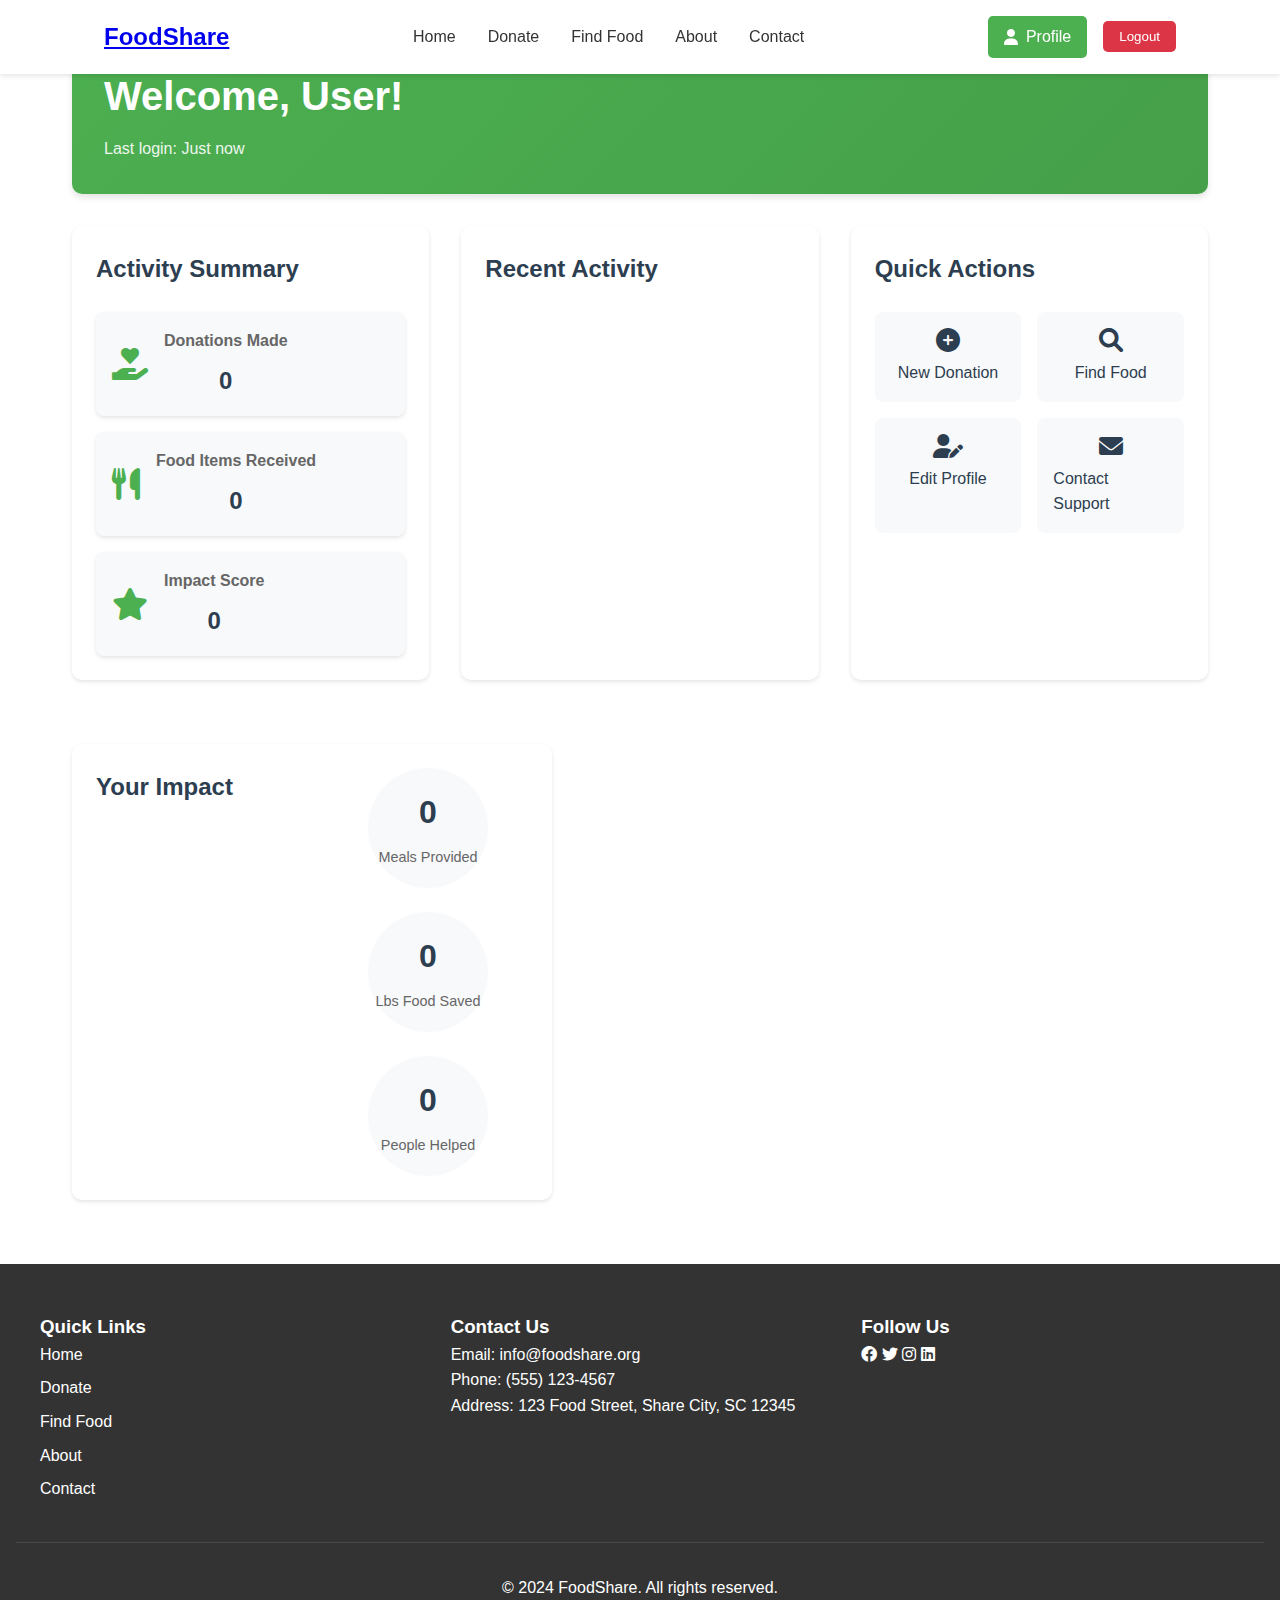
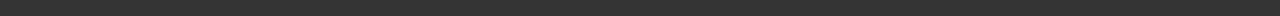
<file: dashboard.html>
<!DOCTYPE html>
<html lang="en">
<head>
    <meta charset="UTF-8">
    <meta name="viewport" content="width=device-width, initial-scale=1.0">
    <title>Dashboard - FoodShare</title>
    <link rel="stylesheet" href="styles.css">
    <link rel="stylesheet" href="https://cdnjs.cloudflare.com/ajax/libs/font-awesome/6.0.0/css/all.min.css">
</head>
<body>
    <header>
        <nav>
            <div class="logo">
                <a href="index.html">FoodShare</a>
            </div>
            <ul class="nav-links">
                <li><a href="index.html">Home</a></li>
                <li><a href="donate.html">Donate</a></li>
                <li><a href="find-food.html">Find Food</a></li>
                <li><a href="about.html">About</a></li>
                <li><a href="contact.html">Contact</a></li>
            </ul>
            <div class="auth-buttons">
                <a href="profile.html" class="profile-btn"><i class="fas fa-user"></i> Profile</a>
                <button class="logout-btn" id="logoutBtn">Logout</button>
            </div>
        </nav>
    </header>

    <main class="dashboard-container">
        <div class="dashboard-header">
            <h1>Welcome, <span id="userName">User</span>!</h1>
            <p class="last-login">Last login: <span id="lastLogin">Just now</span></p>
        </div>

        <div class="dashboard-grid">
            <!-- Activity Summary -->
            <section class="dashboard-card activity-summary">
                <h2>Activity Summary</h2>
                <div class="activity-stats">
                    <div class="stat-item">
                        <i class="fas fa-hand-holding-heart"></i>
                        <div class="stat-info">
                            <h3>Donations Made</h3>
                            <p id="donationCount">0</p>
                        </div>
                    </div>
                    <div class="stat-item">
                        <i class="fas fa-utensils"></i>
                        <div class="stat-info">
                            <h3>Food Items Received</h3>
                            <p id="receivedCount">0</p>
                        </div>
                    </div>
                    <div class="stat-item">
                        <i class="fas fa-star"></i>
                        <div class="stat-info">
                            <h3>Impact Score</h3>
                            <p id="impactScore">0</p>
                        </div>
                    </div>
                </div>
            </section>

            <!-- Recent Activity -->
            <section class="dashboard-card recent-activity">
                <h2>Recent Activity</h2>
                <div class="activity-list" id="activityList">
                    <!-- Activity items will be dynamically added here -->
                </div>
            </section>

            <!-- Quick Actions -->
            <section class="dashboard-card quick-actions">
                <h2>Quick Actions</h2>
                <div class="action-buttons">
                    <a href="donate.html" class="action-btn">
                        <i class="fas fa-plus-circle"></i>
                        New Donation
                    </a>
                    <a href="find-food.html" class="action-btn">
                        <i class="fas fa-search"></i>
                        Find Food
                    </a>
                    <a href="profile.html" class="action-btn">
                        <i class="fas fa-user-edit"></i>
                        Edit Profile
                    </a>
                    <a href="contact.html" class="action-btn">
                        <i class="fas fa-envelope"></i>
                        Contact Support
                    </a>
                </div>
            </section>

            <!-- Impact Stats -->
            <section class="dashboard-card impact-stats">
                <h2>Your Impact</h2>
                <div class="impact-metrics">
                    <div class="metric">
                        <div class="metric-circle">
                            <span id="mealsProvided">0</span>
                            <p>Meals Provided</p>
                        </div>
                    </div>
                    <div class="metric">
                        <div class="metric-circle">
                            <span id="foodSaved">0</span>
                            <p>Lbs Food Saved</p>
                        </div>
                    </div>
                    <div class="metric">
                        <div class="metric-circle">
                            <span id="peopleHelped">0</span>
                            <p>People Helped</p>
                        </div>
                    </div>
                </div>
            </section>
        </div>
    </main>

    <footer>
        <div class="footer-content">
            <div class="footer-section">
                <h3>Quick Links</h3>
                <ul>
                    <li><a href="index.html">Home</a></li>
                    <li><a href="donate.html">Donate</a></li>
                    <li><a href="find-food.html">Find Food</a></li>
                    <li><a href="about.html">About</a></li>
                    <li><a href="contact.html">Contact</a></li>
                </ul>
            </div>
            <div class="footer-section">
                <h3>Contact Us</h3>
                <p>Email: info@foodshare.org</p>
                <p>Phone: (555) 123-4567</p>
                <p>Address: 123 Food Street, Share City, SC 12345</p>
            </div>
            <div class="footer-section">
                <h3>Follow Us</h3>
                <div class="social-links">
                    <a href="#"><i class="fab fa-facebook"></i></a>
                    <a href="#"><i class="fab fa-twitter"></i></a>
                    <a href="#"><i class="fab fa-instagram"></i></a>
                    <a href="#"><i class="fab fa-linkedin"></i></a>
                </div>
            </div>
        </div>
        <div class="footer-bottom">
            <p>&copy; 2024 FoodShare. All rights reserved.</p>
        </div>
    </footer>

    <script src="script.js"></script>
</body>
</html>
</file>
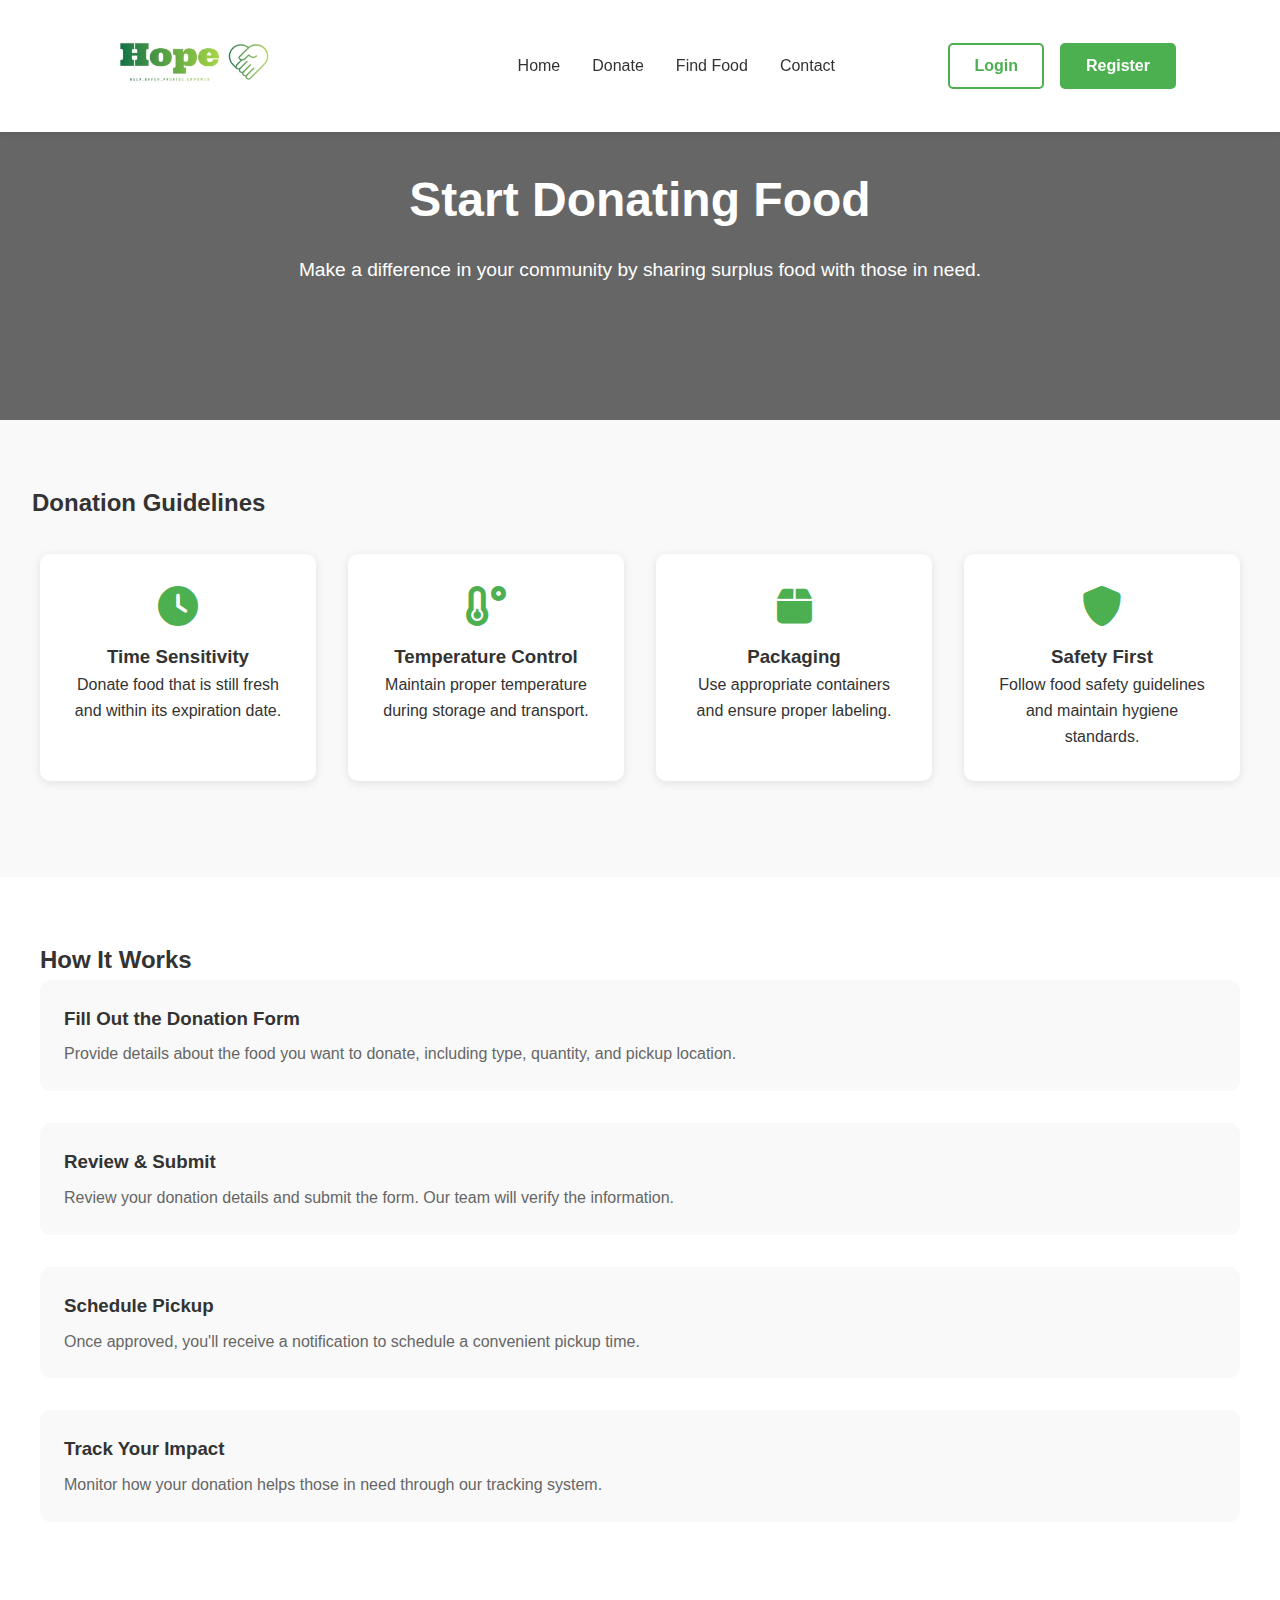
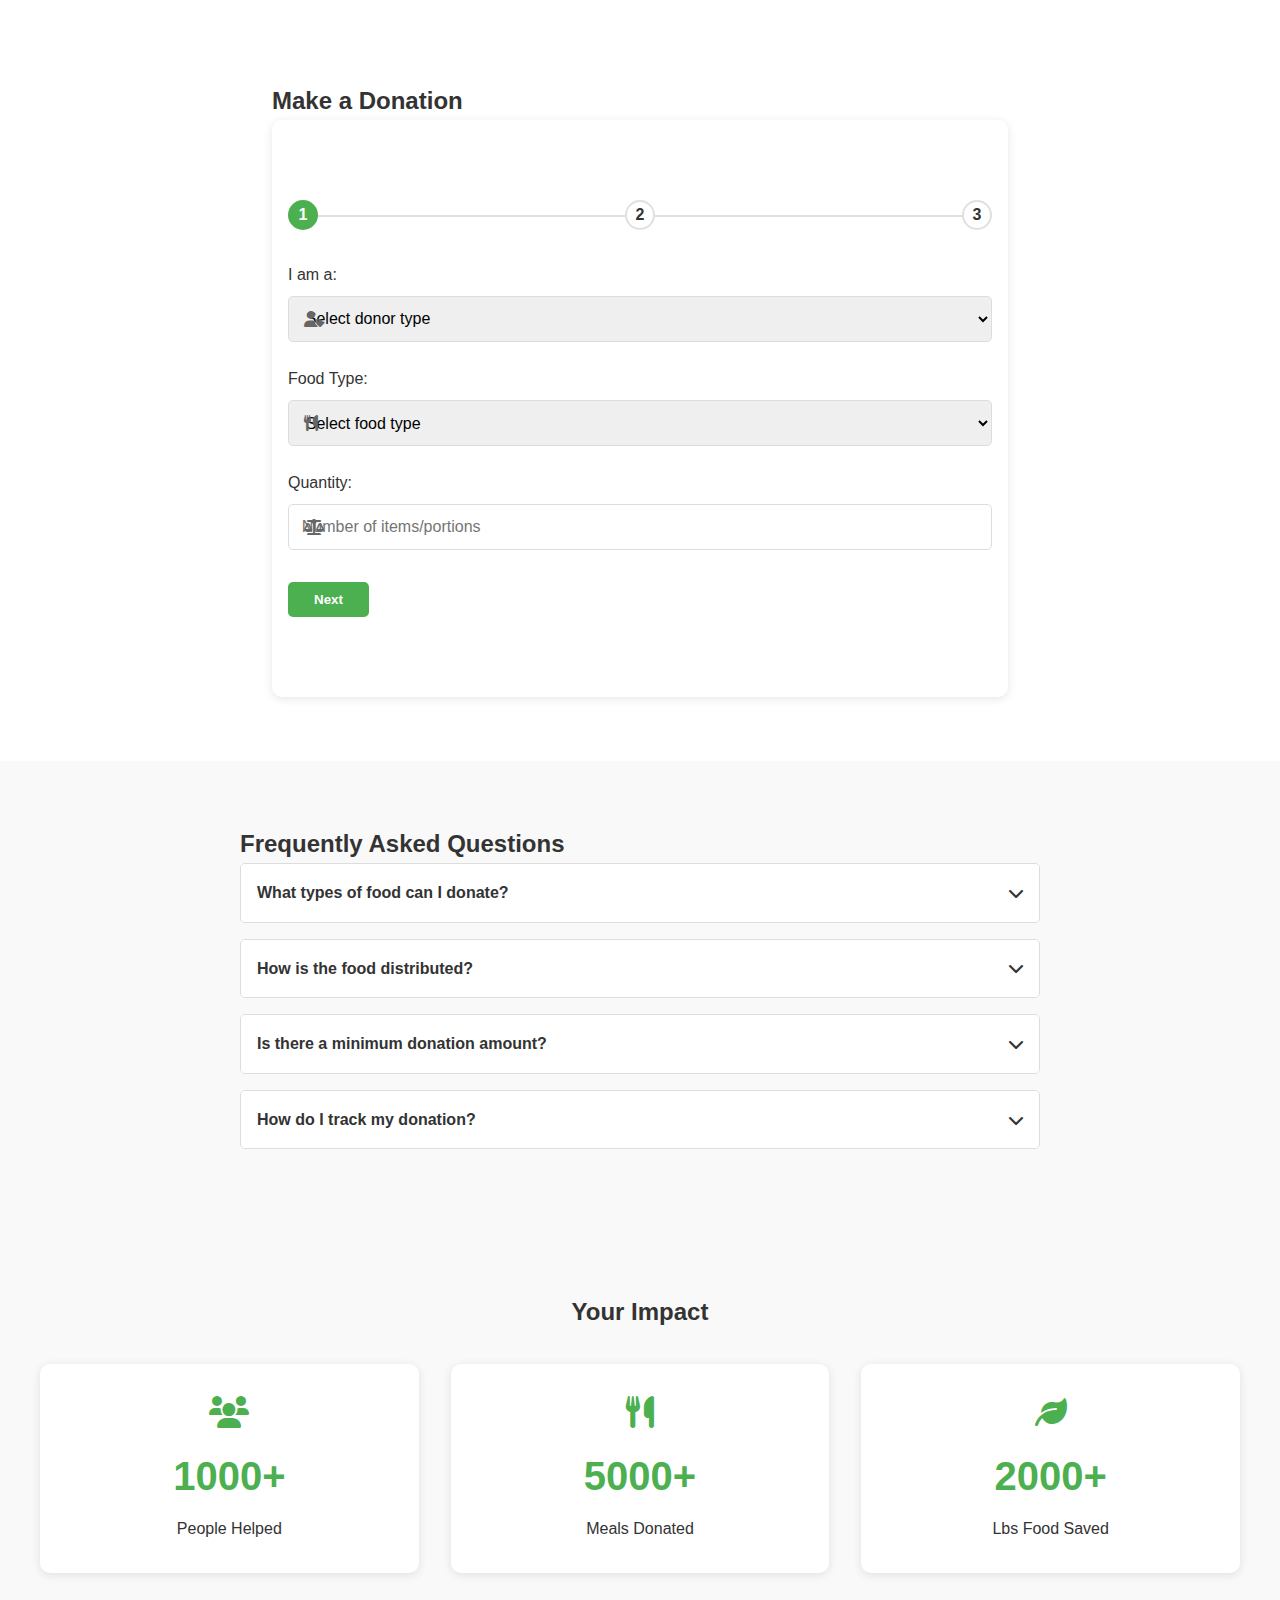
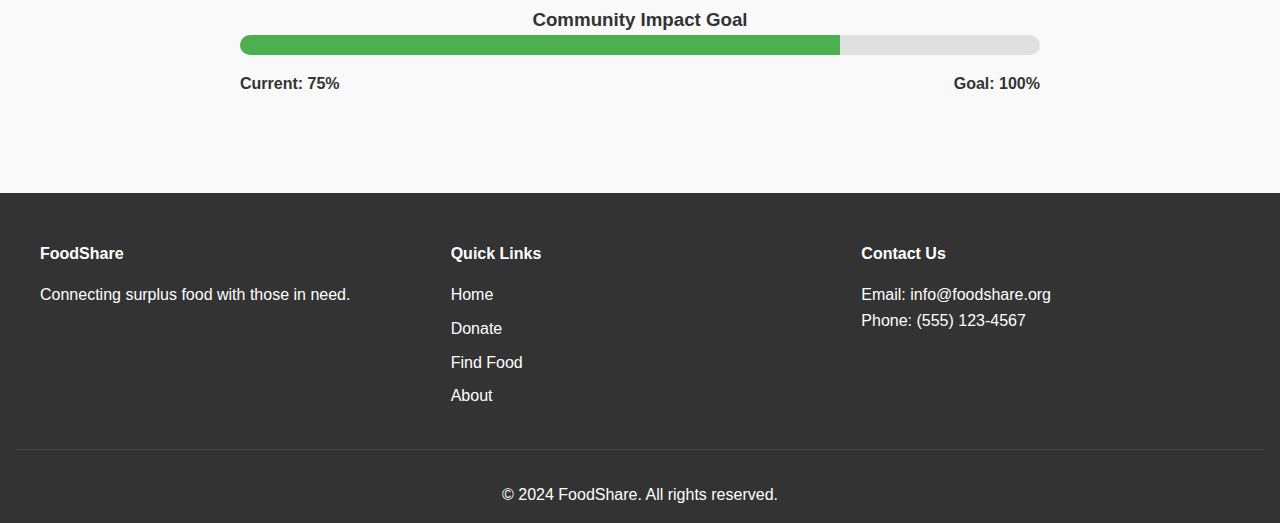
<file: donate.html>
<!DOCTYPE html>
<html lang="en">
<head>
    <meta charset="UTF-8">
    <meta name="viewport" content="width=device-width, initial-scale=1.0">
    <title>Start Donating - FoodShare</title>
    <link rel="stylesheet" href="styles.css">
    <link rel="stylesheet" href="https://cdnjs.cloudflare.com/ajax/libs/font-awesome/6.0.0/css/all.min.css">
    <style>
        /* Donate page specific styles */
        .donate-hero {
            background: linear-gradient(rgba(0, 0, 0, 0.6), rgba(0, 0, 0, 0.6)), url('https://images.unsplash.com/photo-1542838132-92c53300491e?ixlib=rb-1.2.1&auto=format&fit=crop&w=1350&q=80');
            background-size: cover;
            background-position: center;
            height: 40vh;
            display: flex;
            align-items: center;
            justify-content: center;
            text-align: center;
            color: white;
            margin-top: 60px;
        }
        
        .donation-guidelines {
            padding: 4rem 2rem;
            background-color: #f9f9f9;
        }
        
        .guidelines-grid {
            display: grid;
            grid-template-columns: repeat(auto-fit, minmax(250px, 1fr));
            gap: 2rem;
            max-width: 1200px;
            margin: 2rem auto;
        }
        
        .guideline-card {
            background: white;
            padding: 2rem;
            border-radius: 10px;
            text-align: center;
            box-shadow: 0 2px 10px rgba(0, 0, 0, 0.1);
            transition: transform 0.3s ease, box-shadow 0.3s ease;
        }
        
        .guideline-card:hover {
            transform: translateY(-5px);
            box-shadow: 0 5px 15px rgba(0, 0, 0, 0.2);
        }
        
        .guideline-card i {
            font-size: 2.5rem;
            color: #4CAF50;
            margin-bottom: 1rem;
        }
        
        .donation-form-section {
            padding: 4rem 2rem;
            max-width: 800px;
            margin: 0 auto;
        }
        
        .enhanced-form {
            background: white;
            padding: 2rem;
            border-radius: 10px;
            box-shadow: 0 2px 10px rgba(0, 0, 0, 0.1);
        }
        
        .form-row {
            display: flex;
            gap: 20px;
            margin-bottom: 20px;
        }
        
        .form-row .form-group {
            flex: 1;
        }
        
        .donation-impact {
            padding: 4rem 2rem;
            background-color: #f9f9f9;
            text-align: center;
        }
        
        .impact-stats {
            display: grid;
            grid-template-columns: repeat(auto-fit, minmax(200px, 1fr));
            gap: 2rem;
            max-width: 1200px;
            margin: 2rem auto;
        }
        
        .stat-card {
            background: white;
            padding: 2rem;
            border-radius: 10px;
            box-shadow: 0 2px 10px rgba(0, 0, 0, 0.1);
            transition: transform 0.3s ease;
        }
        
        .stat-card:hover {
            transform: translateY(-5px);
        }
        
        .stat-card i {
            font-size: 2rem;
            color: #4CAF50;
            margin-bottom: 1rem;
        }
        
        .stat-card h3 {
            font-size: 2.5rem;
            color: #4CAF50;
            margin-bottom: 0.5rem;
        }
        
        .progress-container {
            margin-top: 2rem;
            max-width: 800px;
            margin: 2rem auto;
        }
        
        .progress-bar {
            height: 20px;
            background-color: #e0e0e0;
            border-radius: 10px;
            overflow: hidden;
            margin-bottom: 1rem;
        }
        
        .progress {
            height: 100%;
            background-color: #4CAF50;
            width: 0;
            transition: width 1s ease;
        }
        
        .progress-text {
            display: flex;
            justify-content: space-between;
            font-weight: 600;
        }
        
        .donation-steps {
            padding: 4rem 2rem;
            background-color: white;
        }
        
        .steps-container {
            max-width: 1200px;
            margin: 0 auto;
        }
        
        .step {
            display: flex;
            align-items: center;
            margin-bottom: 2rem;
            padding: 1.5rem;
            background-color: #f9f9f9;
            border-radius: 10px;
            transition: transform 0.3s ease;
        }
        
        .step:hover {
            transform: translateX(10px);
        }
        
        .step-number {
            width: 50px;
            height: 50px;
            background-color: #4CAF50;
            color: white;
            border-radius: 50%;
            display: flex;
            align-items: center;
            justify-content: center;
            font-size: 1.5rem;
            font-weight: bold;
            margin-right: 1.5rem;
            flex-shrink: 0;
        }
        
        .step-content {
            flex: 1;
        }
        
        .step-content h3 {
            margin-bottom: 0.5rem;
            color: #333;
        }
        
        .step-content p {
            color: #666;
        }
        
        .donation-faq {
            padding: 4rem 2rem;
            background-color: #f9f9f9;
        }
        
        .faq-container {
            max-width: 800px;
            margin: 0 auto;
        }
        
        .faq-item {
            margin-bottom: 1rem;
            border: 1px solid #ddd;
            border-radius: 5px;
            overflow: hidden;
        }
        
        .faq-question {
            padding: 1rem;
            background-color: white;
            cursor: pointer;
            display: flex;
            justify-content: space-between;
            align-items: center;
            font-weight: 600;
        }
        
        .faq-question i {
            transition: transform 0.3s ease;
        }
        
        .faq-answer {
            padding: 0 1rem;
            max-height: 0;
            overflow: hidden;
            transition: max-height 0.3s ease, padding 0.3s ease;
        }
        
        .faq-item.active .faq-question i {
            transform: rotate(180deg);
        }
        
        .faq-item.active .faq-answer {
            padding: 1rem;
            max-height: 500px;
        }
        
        .donation-map {
            height: 400px;
            background-color: #e0e0e0;
            margin: 2rem 0;
            border-radius: 10px;
            display: flex;
            align-items: center;
            justify-content: center;
            color: #666;
        }
        
        .donation-success {
            display: none;
            text-align: center;
            padding: 2rem;
            background-color: #e8f5e9;
            border-radius: 10px;
            margin-top: 2rem;
        }
        
        .donation-success i {
            font-size: 3rem;
            color: #4CAF50;
            margin-bottom: 1rem;
        }
        
        .donation-success h3 {
            margin-bottom: 1rem;
            color: #2e7d32;
        }
        
        .donation-success p {
            margin-bottom: 1.5rem;
            color: #1b5e20;
        }
        
        .form-progress {
            display: flex;
            justify-content: space-between;
            margin-bottom: 2rem;
            position: relative;
        }
        
        .form-progress::before {
            content: '';
            position: absolute;
            top: 50%;
            left: 0;
            right: 0;
            height: 2px;
            background-color: #e0e0e0;
            z-index: 1;
        }
        
        .progress-step {
            width: 30px;
            height: 30px;
            border-radius: 50%;
            background-color: white;
            border: 2px solid #e0e0e0;
            display: flex;
            align-items: center;
            justify-content: center;
            font-weight: bold;
            position: relative;
            z-index: 2;
        }
        
        .progress-step.active {
            background-color: #4CAF50;
            border-color: #4CAF50;
            color: white;
        }
        
        .progress-step.completed {
            background-color: #4CAF50;
            border-color: #4CAF50;
            color: white;
        }
        
        .form-step {
            display: none;
        }
        
        .form-step.active {
            display: block;
        }
        
        .form-navigation {
            display: flex;
            justify-content: space-between;
            margin-top: 2rem;
        }
        
        .form-navigation button {
            padding: 0.5rem 1.5rem;
            border-radius: 5px;
            cursor: pointer;
            font-weight: 600;
            transition: all 0.3s ease;
        }
        
        .prev-btn {
            background-color: transparent;
            border: 2px solid #4CAF50;
            color: #4CAF50;
        }
        
        .prev-btn:hover {
            background-color: #4CAF50;
            color: white;
        }
        
        .next-btn {
            background-color: #4CAF50;
            border: 2px solid #4CAF50;
            color: white;
        }
        
        .next-btn:hover {
            background-color: #45a049;
            border-color: #45a049;
        }
        
        @media (max-width: 768px) {
            .form-row {
                flex-direction: column;
                gap: 0;
            }
            
            .step {
                flex-direction: column;
                text-align: center;
            }
            
            .step-number {
                margin-right: 0;
                margin-bottom: 1rem;
            }
        }
    </style>
</head>
<body>
    <header>
        <nav>
            <img src="logo.jpg" height="100px">
            <div class="logo"></div>
            <ul class="nav-links">
                <li><a href="index.html">Home</a></li>
                <li><a href="donate.html" class="active">Donate</a></li>
                <li><a href="find-food.html">Find Food</a></li>
            
                <li><a href="#contact">Contact</a></li>
            </ul>
            <div class="auth-buttons">
                <a href="login.html" class="login-btn">Login</a>
                <a href="register.html" class="register-btn">Register</a>
            </div>
        </nav>
    </header>

    <main>
        <section class="donate-hero">
            <div class="hero-content">
                <h1>Start Donating Food</h1>
                <p>Make a difference in your community by sharing surplus food with those in need.</p>
            </div>
        </section>

        <section class="donation-guidelines">
            <h2>Donation Guidelines</h2>
            <div class="guidelines-grid">
                <div class="guideline-card">
                    <i class="fas fa-clock"></i>
                    <h3>Time Sensitivity</h3>
                    <p>Donate food that is still fresh and within its expiration date.</p>
                </div>
                <div class="guideline-card">
                    <i class="fas fa-temperature-low"></i>
                    <h3>Temperature Control</h3>
                    <p>Maintain proper temperature during storage and transport.</p>
                </div>
                <div class="guideline-card">
                    <i class="fas fa-box"></i>
                    <h3>Packaging</h3>
                    <p>Use appropriate containers and ensure proper labeling.</p>
                </div>
                <div class="guideline-card">
                    <i class="fas fa-shield-alt"></i>
                    <h3>Safety First</h3>
                    <p>Follow food safety guidelines and maintain hygiene standards.</p>
                </div>
            </div>
        </section>

        <section class="donation-steps">
            <div class="steps-container">
                <h2>How It Works</h2>
                <div class="step">
                    <div class="step-number">1</div>
                    <div class="step-content">
                        <h3>Fill Out the Donation Form</h3>
                        <p>Provide details about the food you want to donate, including type, quantity, and pickup location.</p>
                    </div>
                </div>
                <div class="step">
                    <div class="step-number">2</div>
                    <div class="step-content">
                        <h3>Review & Submit</h3>
                        <p>Review your donation details and submit the form. Our team will verify the information.</p>
                    </div>
                </div>
                <div class="step">
                    <div class="step-number">3</div>
                    <div class="step-content">
                        <h3>Schedule Pickup</h3>
                        <p>Once approved, you'll receive a notification to schedule a convenient pickup time.</p>
                    </div>
                </div>
                <div class="step">
                    <div class="step-number">4</div>
                    <div class="step-content">
                        <h3>Track Your Impact</h3>
                        <p>Monitor how your donation helps those in need through our tracking system.</p>
                    </div>
                </div>
            </div>
        </section>

        <section class="donation-form-section">
            <h2>Make a Donation</h2>
            <form id="donation-form" class="enhanced-form">
                <div class="form-progress">
                    <div class="progress-step active" data-step="1">1</div>
                    <div class="progress-step" data-step="2">2</div>
                    <div class="progress-step" data-step="3">3</div>
                </div>
                
                <div class="form-step active" data-step="1">
                    <div class="form-group">
                        <label for="donor-type">I am a:</label>
                        <div class="input-with-icon">
                            <i class="fas fa-user-tag"></i>
                            <select id="donor-type" required>
                                <option value="">Select donor type</option>
                                <option value="restaurant">Restaurant</option>
                                <option value="grocery">Grocery Store</option>
                                <option value="individual">Individual</option>
                            </select>
                        </div>
                    </div>

                    <div class="form-group">
                        <label for="food-type">Food Type:</label>
                        <div class="input-with-icon">
                            <i class="fas fa-utensils"></i>
                            <select id="food-type" required>
                                <option value="">Select food type</option>
                                <option value="prepared">Prepared Meals</option>
                                <option value="produce">Produce</option>
                                <option value="bakery">Bakery Items</option>
                                <option value="dairy">Dairy Products</option>
                                <option value="other">Other</option>
                            </select>
                        </div>
                    </div>

                    <div class="form-group">
                        <label for="quantity">Quantity:</label>
                        <div class="input-with-icon">
                            <i class="fas fa-balance-scale"></i>
                            <input type="number" id="quantity" placeholder="Number of items/portions" required>
                        </div>
                    </div>
                    
                    <div class="form-navigation">
                        <button type="button" class="next-btn" data-next="2">Next</button>
                    </div>
                </div>
                
                <div class="form-step" data-step="2">
                    <div class="form-group">
                        <label for="expiry">Expiry Date:</label>
                        <div class="input-with-icon">
                            <i class="fas fa-calendar-alt"></i>
                            <input type="datetime-local" id="expiry" required>
                        </div>
                    </div>

                    <div class="form-group">
                        <label for="storage">Storage Conditions:</label>
                        <div class="input-with-icon">
                            <i class="fas fa-temperature-low"></i>
                            <select id="storage" required>
                                <option value="">Select storage type</option>
                                <option value="refrigerated">Refrigerated</option>
                                <option value="frozen">Frozen</option>
                                <option value="room-temp">Room Temperature</option>
                            </select>
                        </div>
                    </div>
                    
                    <div class="form-group">
                        <label>Food Safety Compliance:</label>
                        <div class="checkbox-group">
                            <input type="checkbox" id="safety1" required>
                            <label for="safety1">Food was prepared in a licensed kitchen</label>
                        </div>
                        <div class="checkbox-group">
                            <input type="checkbox" id="safety2" required>
                            <label for="safety2">Proper temperature maintained during storage</label>
                        </div>
                        <div class="checkbox-group">
                            <input type="checkbox" id="safety3" required>
                            <label for="safety3">Food is within its expiration date</label>
                        </div>
                    </div>
                    
                    <div class="form-navigation">
                        <button type="button" class="prev-btn" data-prev="1">Previous</button>
                        <button type="button" class="next-btn" data-next="3">Next</button>
                    </div>
                </div>
                
                <div class="form-step" data-step="3">
                    <div class="form-group">
                        <label for="location">Pickup Location:</label>
                        <div class="input-with-icon">
                            <i class="fas fa-map-marker-alt"></i>
                            <input type="text" id="location" placeholder="Enter address" required>
                        </div>
                    </div>
                    
                    <div class="donation-map">
                        <p>Map will be displayed here</p>
                    </div>

                    <div class="form-group">
                        <label for="notes">Additional Notes:</label>
                        <div class="input-with-icon">
                            <i class="fas fa-comment-alt"></i>
                            <textarea id="notes" placeholder="Any additional information about the donation"></textarea>
                        </div>
                    </div>
                    
                    <div class="form-navigation">
                        <button type="button" class="prev-btn" data-prev="2">Previous</button>
                        <button type="submit" class="primary-btn">Submit Donation</button>
                    </div>
                </div>
                
                <div class="donation-success">
                    <i class="fas fa-check-circle"></i>
                    <h3>Donation Submitted Successfully!</h3>
                    <p>Thank you for your generosity. Your donation will help those in need.</p>
                    <p>We'll contact you shortly to schedule a pickup.</p>
                    <a href="index.html" class="primary-btn">Return to Home</a>
                </div>
            </form>
        </section>

        <section class="donation-faq">
            <div class="faq-container">
                <h2>Frequently Asked Questions</h2>
                <div class="faq-item">
                    <div class="faq-question">
                        <span>What types of food can I donate?</span>
                        <i class="fas fa-chevron-down"></i>
                    </div>
                    <div class="faq-answer">
                        <p>We accept a wide range of food items including prepared meals, produce, bakery items, dairy products, and non-perishable goods. All food must be fresh, properly packaged, and within its expiration date.</p>
                    </div>
                </div>
                <div class="faq-item">
                    <div class="faq-question">
                        <span>How is the food distributed?</span>
                        <i class="fas fa-chevron-down"></i>
                    </div>
                    <div class="faq-answer">
                        <p>Donated food is distributed to local food banks, shelters, and community organizations. We ensure that all food reaches those in need quickly and safely.</p>
                    </div>
                </div>
                <div class="faq-item">
                    <div class="faq-question">
                        <span>Is there a minimum donation amount?</span>
                        <i class="fas fa-chevron-down"></i>
                    </div>
                    <div class="faq-answer">
                        <p>No, there is no minimum donation amount. Every contribution, no matter how small, makes a difference in someone's life.</p>
                    </div>
                </div>
                <div class="faq-item">
                    <div class="faq-question">
                        <span>How do I track my donation?</span>
                        <i class="fas fa-chevron-down"></i>
                    </div>
                    <div class="faq-answer">
                        <p>Once your donation is submitted, you'll receive a confirmation email with a tracking number. You can use this to monitor the status of your donation through our website.</p>
                    </div>
                </div>
            </div>
        </section>

        <section class="donation-impact">
            <h2>Your Impact</h2>
            <div class="impact-stats">
                <div class="stat-card">
                    <i class="fas fa-users"></i>
                    <h3>1000+</h3>
                    <p>People Helped</p>
                </div>
                <div class="stat-card">
                    <i class="fas fa-utensils"></i>
                    <h3>5000+</h3>
                    <p>Meals Donated</p>
                </div>
                <div class="stat-card">
                    <i class="fas fa-leaf"></i>
                    <h3>2000+</h3>
                    <p>Lbs Food Saved</p>
                </div>
            </div>
            
            <div class="progress-container">
                <h3>Community Impact Goal</h3>
                <div class="progress-bar">
                    <div class="progress" id="impactProgress"></div>
                </div>
                <div class="progress-text">
                    <span>Current: 75%</span>
                    <span>Goal: 100%</span>
                </div>
            </div>
        </section>
    </main>

    <footer>
        <section id="contact"></section>
        <div class="footer-content">
            <div class="footer-section">
                <h4>FoodShare</h4>
                <p>Connecting surplus food with those in need.</p>
            </div>
            <div class="footer-section">
                <h4>Quick Links</h4>
                <ul>
                    <li><a href="index.html">Home</a></li>
                    <li><a href="donate.html">Donate</a></li>
                    <li><a href="find-food.html">Find Food</a></li>
                    <li><a href="#about">About</a></li>
                </ul>
            </div>
            <div class="footer-section">
                <h4>Contact Us</h4>
                <p>Email: info@foodshare.org</p>
                <p>Phone: (555) 123-4567</p>
            </div>
        </div>
        <div class="footer-bottom">
            <p>&copy; 2024 FoodShare. All rights reserved.</p>
        </div>
    </footer>

    <script src="script.js"></script>
    <script>
        // Donation form multi-step functionality
        document.addEventListener('DOMContentLoaded', function() {
            // Form steps navigation
            const nextButtons = document.querySelectorAll('.next-btn');
            const prevButtons = document.querySelectorAll('.prev-btn');
            const formSteps = document.querySelectorAll('.form-step');
            const progressSteps = document.querySelectorAll('.progress-step');
            
            // Initialize progress bar
            const impactProgress = document.getElementById('impactProgress');
            if (impactProgress) {
                impactProgress.style.width = '75%';
            }
            
            // Next button click handler
            nextButtons.forEach(button => {
                button.addEventListener('click', function() {
                    const currentStep = parseInt(this.closest('.form-step').dataset.step);
                    const nextStep = parseInt(this.dataset.next);
                    
                    // Validate current step
                    const currentFormStep = document.querySelector(`.form-step[data-step="${currentStep}"]`);
                    const inputs = currentFormStep.querySelectorAll('input[required], select[required]');
                    let isValid = true;
                    
                    inputs.forEach(input => {
                        if (!input.value) {
                            isValid = false;
                            input.classList.add('error');
                        } else {
                            input.classList.remove('error');
                        }
                    });
                    
                    // Check checkboxes
                    const checkboxes = currentFormStep.querySelectorAll('input[type="checkbox"][required]');
                    if (checkboxes.length > 0) {
                        let checkboxValid = false;
                        checkboxes.forEach(checkbox => {
                            if (checkbox.checked) checkboxValid = true;
                        });
                        if (!checkboxValid) {
                            isValid = false;
                            checkboxes.forEach(checkbox => {
                                checkbox.classList.add('error');
                            });
                        }
                    }
                    
                    if (isValid) {
                        // Hide current step
                        document.querySelector(`.form-step[data-step="${currentStep}"]`).classList.remove('active');
                        // Show next step
                        document.querySelector(`.form-step[data-step="${nextStep}"]`).classList.add('active');
                        
                        // Update progress steps
                        progressSteps.forEach(step => {
                            const stepNum = parseInt(step.dataset.step);
                            if (stepNum < nextStep) {
                                step.classList.add('completed');
                                step.classList.remove('active');
                            } else if (stepNum === nextStep) {
                                step.classList.add('active');
                                step.classList.remove('completed');
                            } else {
                                step.classList.remove('active', 'completed');
                            }
                        });
                    }
                });
            });
            
            // Previous button click handler
            prevButtons.forEach(button => {
                button.addEventListener('click', function() {
                    const currentStep = parseInt(this.closest('.form-step').dataset.step);
                    const prevStep = parseInt(this.dataset.prev);
                    
                    // Hide current step
                    document.querySelector(`.form-step[data-step="${currentStep}"]`).classList.remove('active');
                    // Show previous step
                    document.querySelector(`.form-step[data-step="${prevStep}"]`).classList.add('active');
                    
                    // Update progress steps
                    progressSteps.forEach(step => {
                        const stepNum = parseInt(step.dataset.step);
                        if (stepNum < prevStep) {
                            step.classList.add('completed');
                            step.classList.remove('active');
                        } else if (stepNum === prevStep) {
                            step.classList.add('active');
                            step.classList.remove('completed');
                        } else {
                            step.classList.remove('active', 'completed');
                        }
                    });
                });
            });
            
            // Form submission
            const donationForm = document.getElementById('donation-form');
            if (donationForm) {
                donationForm.addEventListener('submit', function(e) {
                    e.preventDefault();
                    
                    // Hide form and show success message
                    const formSteps = document.querySelectorAll('.form-step');
                    formSteps.forEach(step => step.style.display = 'none');
                    
                    const donationSuccess = document.querySelector('.donation-success');
                    if (donationSuccess) {
                        donationSuccess.style.display = 'block';
                    }
                    
                    // Animate progress bar
                    if (impactProgress) {
                        impactProgress.style.width = '80%';
                    }
                });
            }
            
            // FAQ accordion
            const faqQuestions = document.querySelectorAll('.faq-question');
            faqQuestions.forEach(question => {
                question.addEventListener('click', function() {
                    const faqItem = this.parentElement;
                    const isActive = faqItem.classList.contains('active');
                    
                    // Close all FAQ items
                    document.querySelectorAll('.faq-item').forEach(item => {
                        item.classList.remove('active');
                    });
                    
                    // Open clicked item if it wasn't active
                    if (!isActive) {
                        faqItem.classList.add('active');
                    }
                });
            });
            
            // Animate guideline cards on scroll
            const guidelineCards = document.querySelectorAll('.guideline-card');
            const observer = new IntersectionObserver((entries) => {
                entries.forEach(entry => {
                    if (entry.isIntersecting) {
                        entry.target.style.opacity = '1';
                        entry.target.style.transform = 'translateY(0)';
                    }
                });
            }, { threshold: 0.1 });
            
            guidelineCards.forEach(card => {
                card.style.opacity = '0';
                card.style.transform = 'translateY(20px)';
                card.style.transition = 'opacity 0.5s ease, transform 0.5s ease';
                observer.observe(card);
            });
        });
    </script>
</body>
</html>
</file>
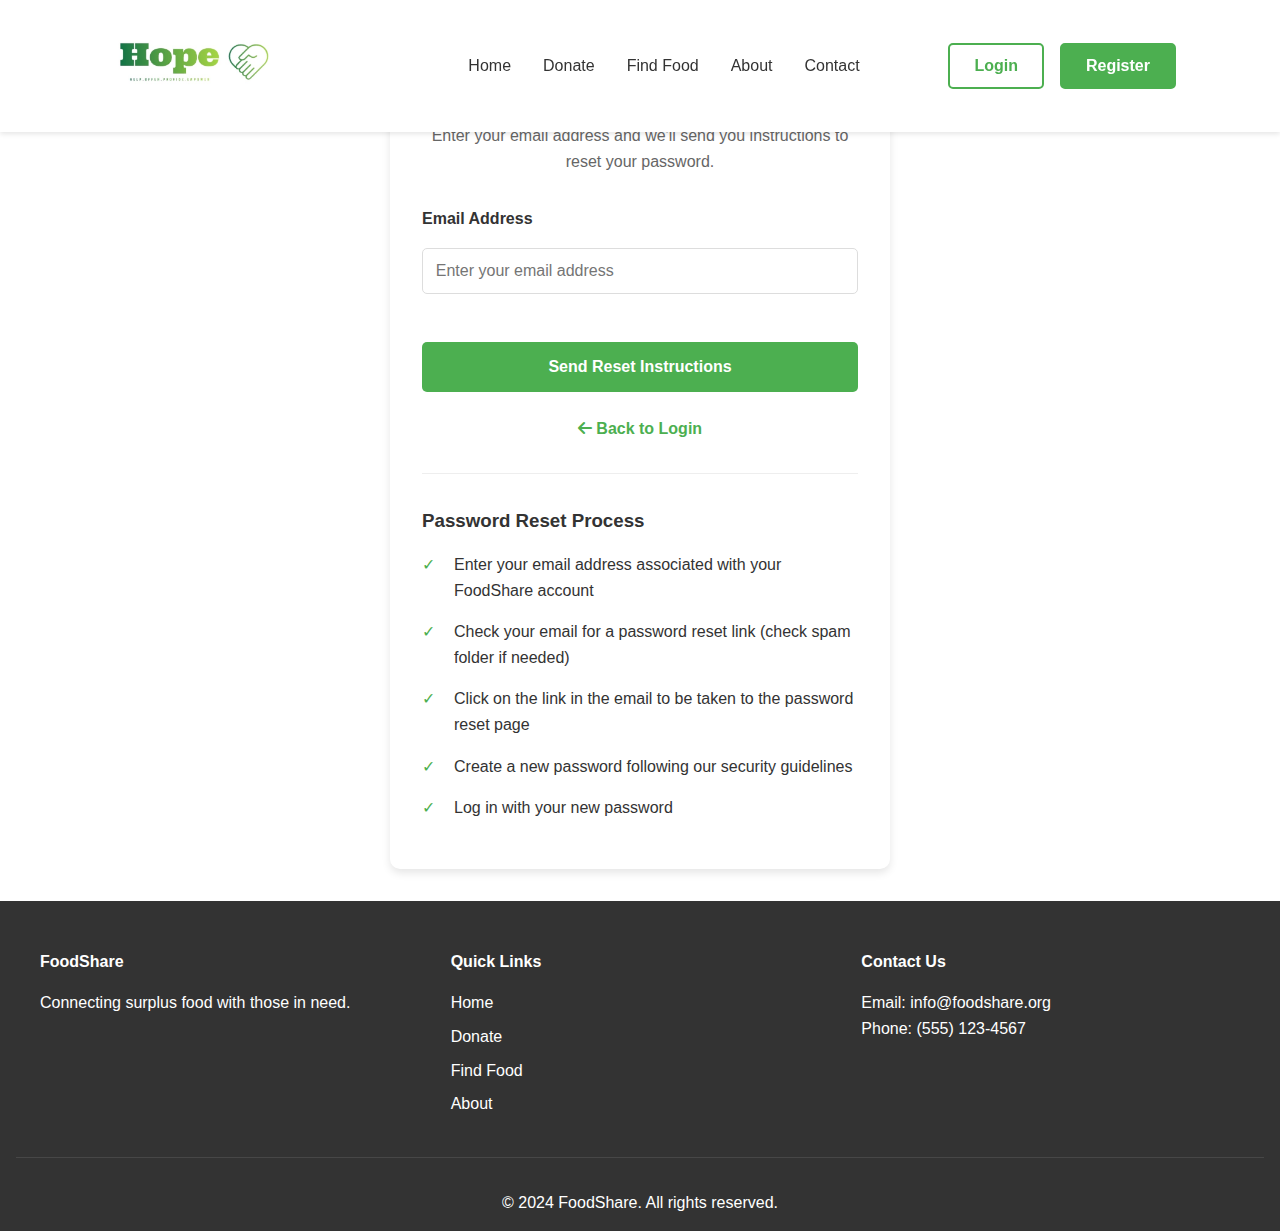
<file: forgot-password.html>
<!DOCTYPE html>
<html lang="en">
<head>
    <meta charset="UTF-8">
    <meta name="viewport" content="width=device-width, initial-scale=1.0">
    <title>Forgot Password - FoodShare</title>
    <link rel="stylesheet" href="styles.css">
    <link rel="stylesheet" href="https://cdnjs.cloudflare.com/ajax/libs/font-awesome/6.0.0/css/all.min.css">
    <style>
        .forgot-password-container {
            max-width: 500px;
            margin: 2rem auto;
            padding: 2rem;
            background-color: white;
            border-radius: 10px;
            box-shadow: 0 4px 8px rgba(0,0,0,0.1);
        }
        
        .forgot-password-header {
            text-align: center;
            margin-bottom: 2rem;
        }
        
        .forgot-password-header h1 {
            color: #333;
            margin-bottom: 0.5rem;
        }
        
        .forgot-password-header p {
            color: #666;
        }
        
        .forgot-password-form {
            display: flex;
            flex-direction: column;
            gap: 1.5rem;
        }
        
        .form-group {
            display: flex;
            flex-direction: column;
            gap: 0.5rem;
        }
        
        .form-group label {
            font-weight: 600;
            color: #333;
        }
        
        .form-group input {
            padding: 0.8rem;
            border: 1px solid #ddd;
            border-radius: 5px;
            font-size: 1rem;
        }
        
        .form-group input:focus {
            border-color: #4CAF50;
            outline: none;
        }
        
        .submit-btn {
            background-color: #4CAF50;
            color: white;
            border: none;
            padding: 1rem;
            border-radius: 5px;
            font-size: 1rem;
            font-weight: 600;
            cursor: pointer;
            transition: background-color 0.3s ease;
        }
        
        .submit-btn:hover {
            background-color: #45a049;
        }
        
        .back-to-login {
            text-align: center;
            margin-top: 1.5rem;
        }
        
        .back-to-login a {
            color: #4CAF50;
            text-decoration: none;
            font-weight: 600;
        }
        
        .back-to-login a:hover {
            text-decoration: underline;
        }
        
        .success-message {
            display: none;
            background-color: #dff0d8;
            color: #3c763d;
            padding: 1rem;
            border-radius: 5px;
            margin-bottom: 1.5rem;
            text-align: center;
        }
        
        .error-message {
            display: none;
            background-color: #f2dede;
            color: #a94442;
            padding: 1rem;
            border-radius: 5px;
            margin-bottom: 1.5rem;
            text-align: center;
        }
        
        .steps-container {
            margin-top: 2rem;
            padding-top: 2rem;
            border-top: 1px solid #eee;
        }
        
        .steps-container h3 {
            color: #333;
            margin-bottom: 1rem;
        }
        
        .steps-list {
            list-style-type: none;
            padding-left: 0;
        }
        
        .steps-list li {
            margin-bottom: 1rem;
            padding-left: 2rem;
            position: relative;
        }
        
        .steps-list li:before {
            content: "✓";
            color: #4CAF50;
            position: absolute;
            left: 0;
        }
    </style>
</head>
<body>
    <header>
        <nav>
            <img src="logo.jpg" height="100px">
            <div class="logo"></div>
            <ul class="nav-links">
                <li><a href="index.html">Home</a></li>
                <li><a href="donate.html">Donate</a></li>
                <li><a href="find-food.html">Find Food</a></li>
                <li><a href="#about">About</a></li>
                <li><a href="#contact">Contact</a></li>
            </ul>
            <div class="auth-buttons">
                <a href="login.html" class="login-btn">Login</a>
                <a href="register.html" class="register-btn">Register</a>
            </div>
        </nav>
    </header>

    <main>
        <div class="forgot-password-container">
            <div class="forgot-password-header">
                <h1>Forgot Password</h1>
                <p>Enter your email address and we'll send you instructions to reset your password.</p>
            </div>
            
            <div class="success-message" id="successMessage">
                <i class="fas fa-check-circle"></i> Password reset instructions have been sent to your email.
            </div>
            
            <div class="error-message" id="errorMessage">
                <i class="fas fa-exclamation-circle"></i> We couldn't find an account with that email address.
            </div>
            
            <form class="forgot-password-form" id="forgotPasswordForm">
                <div class="form-group">
                    <label for="email">Email Address</label>
                    <input type="email" id="email" name="email" placeholder="Enter your email address" required>
                </div>
                
                <button type="submit" class="submit-btn">Send Reset Instructions</button>
            </form>
            
            <div class="back-to-login">
                <a href="login.html"><i class="fas fa-arrow-left"></i> Back to Login</a>
            </div>
            
            <div class="steps-container">
                <h3>Password Reset Process</h3>
                <ul class="steps-list">
                    <li>Enter your email address associated with your FoodShare account</li>
                    <li>Check your email for a password reset link (check spam folder if needed)</li>
                    <li>Click on the link in the email to be taken to the password reset page</li>
                    <li>Create a new password following our security guidelines</li>
                    <li>Log in with your new password</li>
                </ul>
            </div>
        </div>
    </main>

    <footer>
        <div class="footer-content">
            <div class="footer-section">
                <h4>FoodShare</h4>
                <p>Connecting surplus food with those in need.</p>
            </div>
            <div class="footer-section">
                <h4>Quick Links</h4>
                <ul>
                    <li><a href="index.html">Home</a></li>
                    <li><a href="donate.html">Donate</a></li>
                    <li><a href="find-food.html">Find Food</a></li>
                    <li><a href="#about">About</a></li>
                </ul>
            </div>
            <div class="footer-section">
                <h4>Contact Us</h4>
                <p>Email: info@foodshare.org</p>
                <p>Phone: (555) 123-4567</p>
            </div>
        </div>
        <div class="footer-bottom">
            <p>&copy; 2024 FoodShare. All rights reserved.</p>
        </div>
    </footer>

    <script>
        document.addEventListener('DOMContentLoaded', function() {
            const forgotPasswordForm = document.getElementById('forgotPasswordForm');
            const successMessage = document.getElementById('successMessage');
            const errorMessage = document.getElementById('errorMessage');
            
            forgotPasswordForm.addEventListener('submit', function(e) {
                e.preventDefault();
                
                const email = document.getElementById('email').value;
                
                // Simple validation
                if (!email) {
                    errorMessage.textContent = 'Please enter your email address.';
                    errorMessage.style.display = 'block';
                    successMessage.style.display = 'none';
                    return;
                }
                
                // In a real application, this would send a request to the server
                // For demo purposes, we'll just show a success message
                console.log('Password reset requested for:', email);
                
                // Show success message
                successMessage.style.display = 'block';
                errorMessage.style.display = 'none';
                
                // Clear the form
                forgotPasswordForm.reset();
                
                // Redirect to login page after 3 seconds
                setTimeout(function() {
                    window.location.href = 'login.html';
                }, 3000);
            });
        });
    </script>
</body>
</html>
</file>
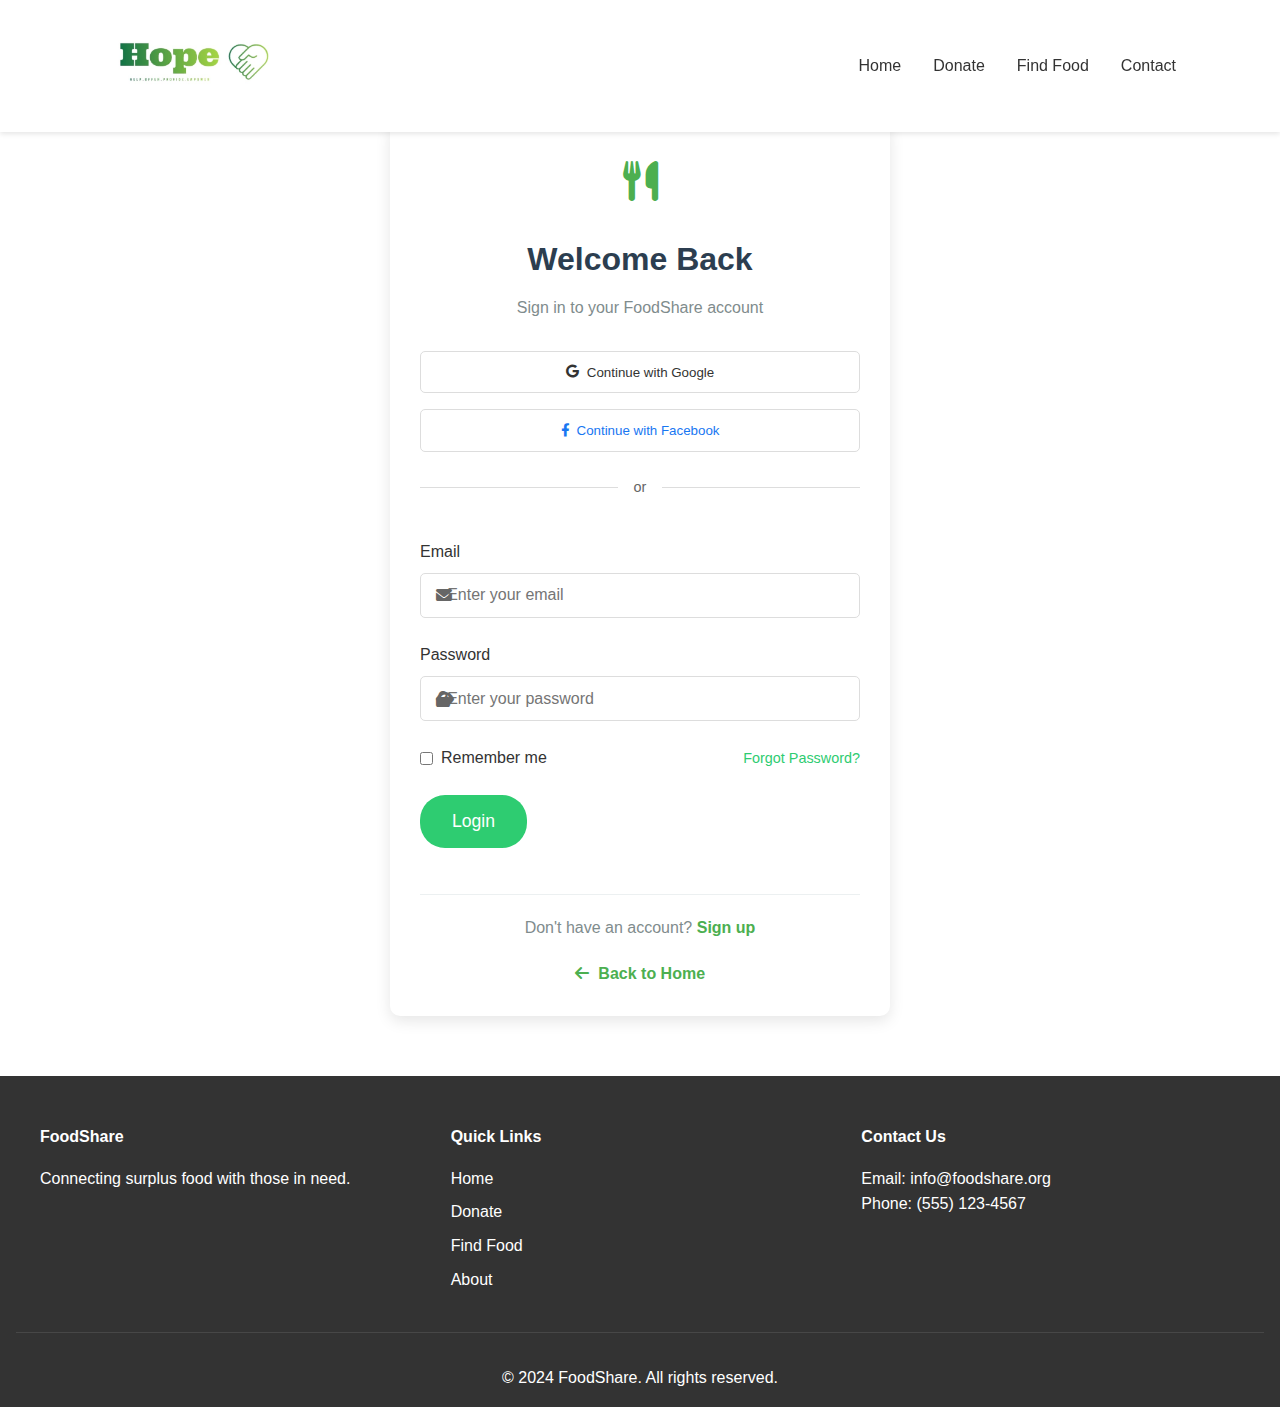
<file: login.html>
<!DOCTYPE html>
<html lang="en">
<head>
    <meta charset="UTF-8">
    <meta name="viewport" content="width=device-width, initial-scale=1.0">
    <title>Login - FoodShare</title>
    <link rel="stylesheet" href="styles.css">
    <link rel="stylesheet" href="https://cdnjs.cloudflare.com/ajax/libs/font-awesome/6.0.0/css/all.min.css">

    <style>
        .auth-container {
            max-width: 500px;
            margin: 120px auto 60px;
            padding: 30px;
            background-color: #fff;
            border-radius: 10px;
            box-shadow: 0 5px 15px rgba(0, 0, 0, 0.1);
        }
        
        .auth-header {
            text-align: center;
            margin-bottom: 30px;
        }
        
        .auth-header h1 {
            color: #2c3e50;
            margin-bottom: 10px;
        }
        
        .auth-header p {
            color: #7f8c8d;
        }
        
        .auth-logo {
            font-size: 2.5rem;
            color: #4CAF50;
            margin-bottom: 20px;
        }
        
        .auth-form {
            margin-top: 20px;
        }
        
        .auth-footer {
            text-align: center;
            margin-top: 30px;
            padding-top: 20px;
            border-top: 1px solid #ecf0f1;
        }
        
        .auth-footer p {
            color: #7f8c8d;
        }
        
        .auth-footer a {
            color: #4CAF50;
            text-decoration: none;
            font-weight: 600;
        }
        
        .auth-footer a:hover {
            text-decoration: underline;
        }
        
        .back-to-home {
            display: inline-block;
            margin-top: 20px;
            color: #7f8c8d;
            text-decoration: none;
        }
        
        .back-to-home:hover {
            color: #4CAF50;
        }
        
        .back-to-home i {
            margin-right: 5px;
        }
    </style>
</head>
<body>
    <header>
        <nav>
            <img src="logo.jpg" height="100px">
            <div class="logo"></div>
            <ul class="nav-links">
                <li><a href="index.html">Home</a></li>
                <li><a href="donate.html">Donate</a></li>
                <li><a href="find-food.html">Find Food</a></li>
                <li><a href="#contact">Contact</a></li>
            </ul>
        </nav>
    </header>

    <main>
        <div class="auth-container">
            <div class="auth-header">
                <div class="auth-logo">
                    <i class="fas fa-utensils"></i>
                </div>
                <h1>Welcome Back</h1>
                <p>Sign in to your FoodShare account</p>
            </div>
            
            <div class="social-login">
                <button class="social-btn google-btn">
                    <i class="fab fa-google"></i> Continue with Google
                </button>
                <button class="social-btn facebook-btn">
                    <i class="fab fa-facebook-f"></i> Continue with Facebook
                </button>
            </div>
            
            <div class="divider">
                <span>or</span>
            </div>
            
            <form id="loginForm" class="auth-form">
                <div class="form-group">
                    <label for="loginEmail">Email</label>
                    <div class="input-with-icon">
                        <i class="fas fa-envelope"></i>
                        <input type="email" id="loginEmail" placeholder="   Enter your email" required>
                    </div>
                </div>
                
                <div class="form-group">
                    <label for="loginPassword">Password</label>
                    <div class="input-with-icon">
                        <i class="fas fa-lock"></i>
                        <input type="password" id="loginPassword" placeholder="   Enter your password" required>
                        <i class="fas fa-eye toggle-password" id="toggleLoginPassword"></i>
                    </div>
                </div>
                
                <div class="form-options">
                    <div class="remember-me">
                        <input type="checkbox" id="rememberMe">
                        <label for="rememberMe">Remember me</label>
                    </div>
                    <a href="forgot-password.html" class="forgot-password">Forgot Password?</a>
                </div>
                
                <button type="submit" class="primary-btn">Login</button>
            </form>
            
            <div class="auth-footer">
                <p>Don't have an account? <a href="register.html">Sign up</a></p>
                <a href="index.html" class="back-to-home">
                    <i class="fas fa-arrow-left"></i> Back to Home
                </a>
            </div>
        </div>
    </main>

    <footer>
        <section id="contact"></section>
        <div class="footer-content">
            <div class="footer-section">
                <h4>FoodShare</h4>
                <p>Connecting surplus food with those in need.</p>
            </div>
            <div class="footer-section">
                <h4>Quick Links</h4>
                <ul>
                    <li><a href="index.html">Home</a></li>
                    <li><a href="donate.html">Donate</a></li>
                    <li><a href="find-food.html">Find Food</a></li>
                    <li><a href="#about">About</a></li>
                </ul>
            </div>
            <div class="footer-section">
                <h4>Contact Us</h4>
                <p>Email: info@foodshare.org</p>
                <p>Phone: (555) 123-4567</p>
            </div>
        </div>
        <div class="footer-bottom">
            <p>&copy; 2024 FoodShare. All rights reserved.</p>
        </div>
    </footer>

    <script src="script.js"></script>
</body>
</html>
</file>
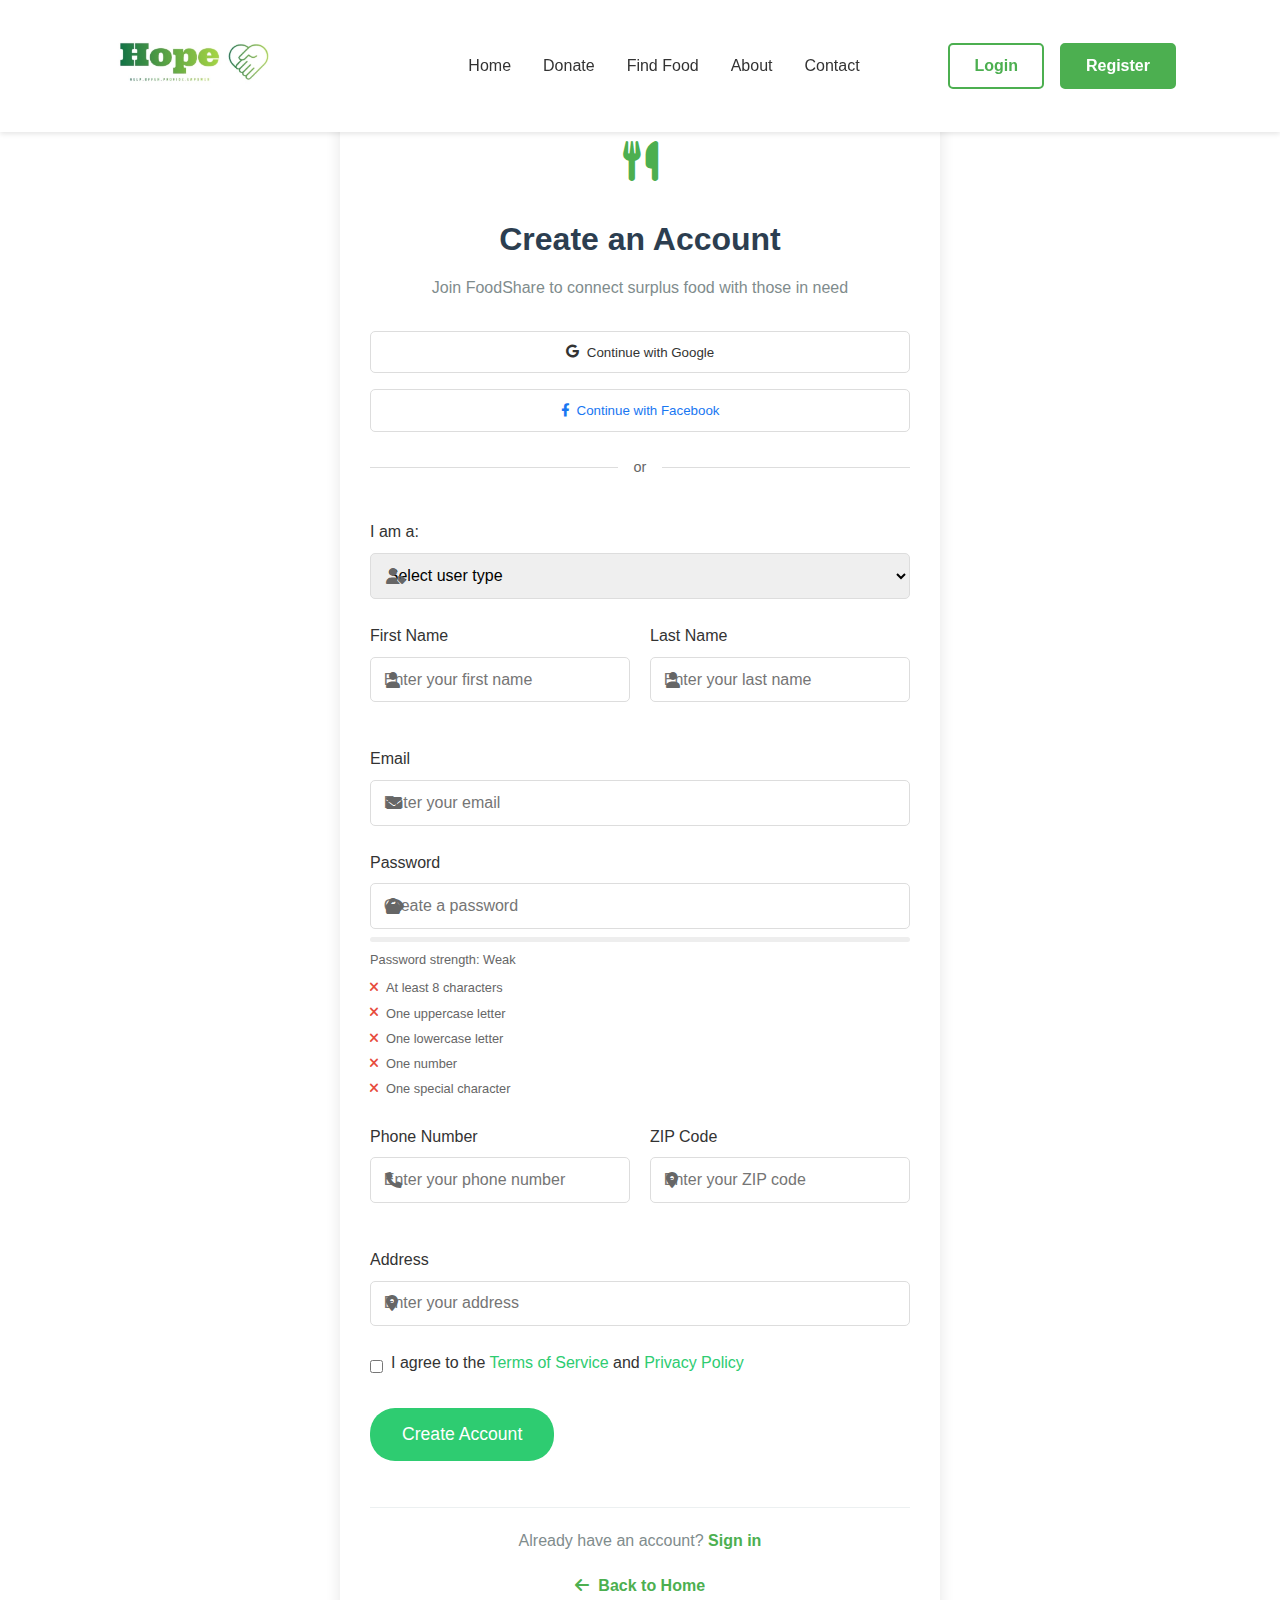
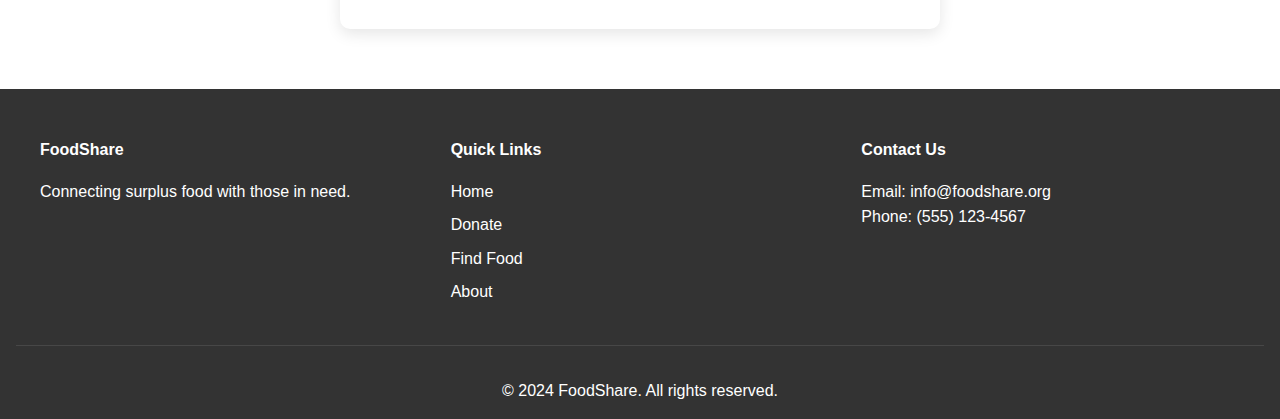
<file: register.html>
<!DOCTYPE html>
<html lang="en">
<head>
    <meta charset="UTF-8">
    <meta name="viewport" content="width=device-width, initial-scale=1.0">
    <title>Register - FoodShare</title>
    <link rel="stylesheet" href="styles.css">
    <link rel="stylesheet" href="https://cdnjs.cloudflare.com/ajax/libs/font-awesome/6.0.0/css/all.min.css">
    <style>
        .auth-container {
            max-width: 600px;
            margin: 100px auto 60px;
            padding: 30px;
            background-color: #fff;
            border-radius: 10px;
            box-shadow: 0 5px 15px rgba(0, 0, 0, 0.1);
        }
        
        .auth-header {
            text-align: center;
            margin-bottom: 30px;
        }
        
        .auth-header h1 {
            color: #2c3e50;
            margin-bottom: 10px;
        }
        
        .auth-header p {
            color: #7f8c8d;
        }
        
        .auth-logo {
            font-size: 2.5rem;
            color: #4CAF50;
            margin-bottom: 20px;
        }
        
        .auth-form {
            margin-top: 20px;
        }
        
        .auth-footer {
            text-align: center;
            margin-top: 30px;
            padding-top: 20px;
            border-top: 1px solid #ecf0f1;
        }
        
        .auth-footer p {
            color: #7f8c8d;
        }
        
        .auth-footer a {
            color: #4CAF50;
            text-decoration: none;
            font-weight: 600;
        }
        
        .auth-footer a:hover {
            text-decoration: underline;
        }
        
        .back-to-home {
            display: inline-block;
            margin-top: 20px;
            color: #7f8c8d;
            text-decoration: none;
        }
        
        .back-to-home:hover {
            color: #4CAF50;
        }
        
        .back-to-home i {
            margin-right: 5px;
        }
        
        .form-row {
            display: flex;
            gap: 20px;
            margin-bottom: 20px;
        }
        
        .form-row .form-group {
            flex: 1;
        }
        
        @media (max-width: 768px) {
            .form-row {
                flex-direction: column;
                gap: 0;
            }
        }
    </style>
</head>
<body>
    <header>
        <nav>
            <img src="logo.jpg" height="100px">
            <div class="logo"></div>
            <ul class="nav-links">
                <li><a href="index.html">Home</a></li>
                <li><a href="donate.html">Donate</a></li>
                <li><a href="find-food.html">Find Food</a></li>
                <li><a href="#about">About</a></li>
                <li><a href="#contact">Contact</a></li>
            </ul>
            <div class="auth-buttons">
                <a href="login.html" class="login-btn">Login</a>
                <a href="register.html" class="register-btn">Register</a>
            </div>
        </nav>
    </header>

    <main>
        <div class="auth-container">
            <div class="auth-header">
                <div class="auth-logo">
                    <i class="fas fa-utensils"></i>
                </div>
                <h1>Create an Account</h1>
                <p>Join FoodShare to connect surplus food with those in need</p>
            </div>
            
            <div class="social-login">
                <button class="social-btn google-btn">
                    <i class="fab fa-google"></i> Continue with Google
                </button>
                <button class="social-btn facebook-btn">
                    <i class="fab fa-facebook-f"></i> Continue with Facebook
                </button>
            </div>
            
            <div class="divider">
                <span>or</span>
            </div>
            
            <form id="registerForm" class="auth-form">
                <div class="form-group">
                    <label for="userType">I am a:</label>
                    <div class="input-with-icon">
                        <i class="fas fa-user-tag"></i>
                        <select id="userType" required>
                            <option value="">Select user type</option>
                            <option value="donor">Food Donor</option>
                            <option value="recipient">Food Recipient</option>
                        </select>
                    </div>
                </div>
                
                <div class="form-row">
                    <div class="form-group">
                        <label for="firstName">First Name</label>
                        <div class="input-with-icon">
                            <i class="fas fa-user"></i>
                            <input type="text" id="firstName" placeholder="Enter your first name" required>
                        </div>
                    </div>
                    
                    <div class="form-group">
                        <label for="lastName">Last Name</label>
                        <div class="input-with-icon">
                            <i class="fas fa-user"></i>
                            <input type="text" id="lastName" placeholder="Enter your last name" required>
                        </div>
                    </div>
                </div>
                
                <div class="form-group">
                    <label for="registerEmail">Email</label>
                    <div class="input-with-icon">
                        <i class="fas fa-envelope"></i>
                        <input type="email" id="registerEmail" placeholder="Enter your email" required>
                    </div>
                </div>
                
                <div class="form-group">
                    <label for="registerPassword">Password</label>
                    <div class="input-with-icon">
                        <i class="fas fa-lock"></i>
                        <input type="password" id="registerPassword" placeholder="Create a password" required>
                        <i class="fas fa-eye toggle-password" id="toggleRegisterPassword"></i>
                    </div>
                    <div class="password-strength">
                        <div class="strength-meter">
                            <div class="strength-bar"></div>
                        </div>
                        <p class="strength-text">Password strength: <span>Weak</span></p>
                    </div>
                    <ul class="password-requirements">
                        <li id="length-req"><i class="fas fa-times"></i> At least 8 characters</li>
                        <li id="uppercase-req"><i class="fas fa-times"></i> One uppercase letter</li>
                        <li id="lowercase-req"><i class="fas fa-times"></i> One lowercase letter</li>
                        <li id="number-req"><i class="fas fa-times"></i> One number</li>
                        <li id="special-req"><i class="fas fa-times"></i> One special character</li>
                    </ul>
                </div>
                
                <div class="form-row">
                    <div class="form-group">
                        <label for="registerPhone">Phone Number</label>
                        <div class="input-with-icon">
                            <i class="fas fa-phone"></i>
                            <input type="tel" id="registerPhone" placeholder="Enter your phone number" required>
                        </div>
                    </div>
                    
                    <div class="form-group">
                        <label for="registerZip">ZIP Code</label>
                        <div class="input-with-icon">
                            <i class="fas fa-map-marker-alt"></i>
                            <input type="text" id="registerZip" placeholder="Enter your ZIP code" required>
                        </div>
                    </div>
                </div>
                
                <div class="form-group">
                    <label for="registerAddress">Address</label>
                    <div class="input-with-icon">
                        <i class="fas fa-map-marker-alt"></i>
                        <input type="text" id="registerAddress" placeholder="Enter your address" required>
                    </div>
                </div>
                
                <div class="form-group terms">
                    <div class="checkbox-group">
                        <input type="checkbox" id="terms" required>
                        <label for="terms">I agree to the <a href="#">Terms of Service</a> and <a href="#">Privacy Policy</a></label>
                    </div>
                </div>
                
                <button type="submit" class="primary-btn">Create Account</button>
            </form>
            
            <div class="auth-footer">
                <p>Already have an account? <a href="login.html">Sign in</a></p>
                <a href="index.html" class="back-to-home">
                    <i class="fas fa-arrow-left"></i> Back to Home
                </a>
            </div>
        </div>
    </main>

    <footer>
        <div class="footer-content">
            <div class="footer-section">
                <h4>FoodShare</h4>
                <p>Connecting surplus food with those in need.</p>
            </div>
            <div class="footer-section">
                <h4>Quick Links</h4>
                <ul>
                    <li><a href="index.html">Home</a></li>
                    <li><a href="donate.html">Donate</a></li>
                    <li><a href="find-food.html">Find Food</a></li>
                    <li><a href="#about">About</a></li>
                </ul>
            </div>
            <div class="footer-section">
                <h4>Contact Us</h4>
                <p>Email: info@foodshare.org</p>
                <p>Phone: (555) 123-4567</p>
            </div>
        </div>
        <div class="footer-bottom">
            <p>&copy; 2024 FoodShare. All rights reserved.</p>
        </div>
    </footer>

    <script src="script.js"></script>
</body>
</html>
</file>
<file: styles.css>
/* Reset and base styles */
* {
    margin: 0;
    padding: 0;
    box-sizing: border-box;
}

body {
    font-family: 'Segoe UI', Tahoma, Geneva, Verdana, sans-serif;
    line-height: 1.6;
    color: #333;
}

/* Header and Navigation */
header {
    background-color: #ffffff;
    box-shadow: 0 2px 5px rgba(0, 0, 0, 0.1);
    position: fixed;
    width: 100%;
    top: 0;
    z-index: 1000;
}

nav {
    display: flex;
    justify-content: space-between;
    align-items: center;
    padding: 1rem 5%;
    max-width: 1200px;
    margin: 0 auto;
}

nav img {
    height: 100px;
    margin-right: 20px;
}

.logo {
    font-size: 1.5rem;
    font-weight: bold;
    color: #2ecc71;
}

.nav-links {
    display: flex;
    list-style: none;
    gap: 2rem;
}

.nav-links a {
    text-decoration: none;
    color: #333;
    font-weight: 500;
    transition: color 0.3s ease;
}

.nav-links a:hover {
    color: #2ecc71;
}

.login-btn {
    background-color: #2ecc71;
    color: white;
    border: none;
    padding: 0.5rem 1.5rem;
    border-radius: 25px;
    cursor: pointer;
    transition: background-color 0.3s ease;
}

.login-btn:hover {
    background-color: #27ae60;
}

/* Modal Styles */
.modal {
    display: none;
    position: fixed;
    top: 0;
    left: 0;
    width: 100%;
    height: 100%;
    background-color: rgba(0, 0, 0, 0.5);
    z-index: 1001;
}

.modal-content {
    background-color: white;
    margin: 5% auto;
    padding: 2rem;
    border-radius: 10px;
    max-width: 500px;
    position: relative;
    box-shadow: 0 5px 15px rgba(0, 0, 0, 0.2);
}

.close {
    position: absolute;
    right: 1rem;
    top: 1rem;
    font-size: 1.5rem;
    cursor: pointer;
    color: #666;
    transition: color 0.3s ease;
}

.close:hover {
    color: #333;
}

.auth-tabs {
    display: flex;
    margin-bottom: 2rem;
    border-bottom: 1px solid #ddd;
}

.auth-tab {
    padding: 1rem 2rem;
    border: none;
    background: none;
    cursor: pointer;
    font-size: 1.1rem;
    color: #666;
    transition: all 0.3s ease;
}

.auth-tab.active {
    color: #2ecc71;
    border-bottom: 2px solid #2ecc71;
}

.auth-form {
    padding: 1rem 0;
}

.auth-form h2 {
    text-align: center;
    margin-bottom: 1.5rem;
    color: #333;
}

/* Social Login */
.social-login {
    display: flex;
    flex-direction: column;
    gap: 1rem;
    margin-bottom: 1.5rem;
}

.social-btn {
    display: flex;
    align-items: center;
    justify-content: center;
    gap: 0.5rem;
    padding: 0.8rem;
    border: 1px solid #ddd;
    border-radius: 5px;
    background-color: white;
    cursor: pointer;
    transition: background-color 0.3s ease;
    font-weight: 500;
}

.google-btn {
    color: #333;
}

.google-btn:hover {
    background-color: #f5f5f5;
}

.facebook-btn {
    color: #1877f2;
}

.facebook-btn:hover {
    background-color: #f0f2f5;
}

.divider {
    display: flex;
    align-items: center;
    text-align: center;
    margin: 1.5rem 0;
}

.divider::before,
.divider::after {
    content: '';
    flex: 1;
    border-bottom: 1px solid #ddd;
}

.divider span {
    padding: 0 1rem;
    color: #666;
    font-size: 0.9rem;
}

/* Form Styles */
.form-group {
    margin-bottom: 1.5rem;
}

.form-group label {
    display: block;
    margin-bottom: 0.5rem;
    font-weight: 500;
    color: #333;
}

.input-with-icon {
    position: relative;
    display: flex;
    align-items: center;
}

.input-with-icon i {
    position: absolute;
    left: 1rem;
    color: #666;
}

.input-with-icon input,
.input-with-icon select {
    width: 100%;
    padding: 0.8rem 1rem 0.8rem 2.5rem;
    border: 1px solid #ddd;
    border-radius: 5px;
    font-size: 1rem;
    transition: border-color 0.3s ease;
}

.input-with-icon input:focus,
.input-with-icon select:focus {
    border-color: #2ecc71;
    outline: none;
}

.toggle-password {
    position: absolute;
    right: 1rem;
    cursor: pointer;
    color: #666;
}

.form-options {
    display: flex;
    justify-content: space-between;
    align-items: center;
    margin-bottom: 1.5rem;
}

.remember-me {
    display: flex;
    align-items: center;
    gap: 0.5rem;
}

.forgot-password {
    color: #2ecc71;
    text-decoration: none;
    font-size: 0.9rem;
}

.forgot-password:hover {
    text-decoration: underline;
}

/* Password Strength */
.password-strength {
    margin-top: 0.5rem;
}

.strength-meter {
    height: 5px;
    background-color: #eee;
    border-radius: 3px;
    margin-bottom: 0.5rem;
}

.strength-bar {
    height: 100%;
    width: 0;
    border-radius: 3px;
    transition: width 0.3s ease, background-color 0.3s ease;
}

.strength-text {
    font-size: 0.8rem;
    color: #666;
}

.strength-text span {
    font-weight: 500;
}

.password-requirements {
    list-style: none;
    margin-top: 0.5rem;
    font-size: 0.8rem;
    color: #666;
}

.password-requirements li {
    margin-bottom: 0.3rem;
    display: flex;
    align-items: center;
    gap: 0.5rem;
}

.password-requirements li i {
    color: #e74c3c;
}

.password-requirements li.valid i {
    color: #2ecc71;
}

/* Terms */
.terms {
    margin-bottom: 1.5rem;
}

.terms a {
    color: #2ecc71;
    text-decoration: none;
}

.terms a:hover {
    text-decoration: underline;
}

/* Food Availability Section */
#food-availability {
    padding: 5rem 1rem;
    background-color: #f9f9f9;
}

.filters {
    display: flex;
    gap: 1rem;
    margin-bottom: 2rem;
    max-width: 1200px;
    margin: 0 auto 2rem;
}

.filters select {
    padding: 0.5rem;
    border: 1px solid #ddd;
    border-radius: 5px;
    font-size: 1rem;
}

.food-grid {
    display: grid;
    grid-template-columns: repeat(auto-fit, minmax(300px, 1fr));
    gap: 2rem;
    max-width: 1200px;
    margin: 0 auto;
}

.food-item {
    background: white;
    border-radius: 10px;
    padding: 1.5rem;
    box-shadow: 0 3px 10px rgba(0, 0, 0, 0.1);
}

.food-item h3 {
    color: #2ecc71;
    margin-bottom: 1rem;
}

.food-item .details {
    margin-bottom: 1rem;
}

.food-item .actions {
    display: flex;
    justify-content: space-between;
    align-items: center;
}

/* Logistics Section */
#logistics {
    padding: 5rem 1rem;
    background-color: white;
}

.logistics-container {
    display: flex;
    flex-wrap: wrap;
    gap: 2rem;
    margin: 2rem 0;
}

.logistics-info {
    flex: 1;
    min-width: 300px;
}

.logistics-info h3 {
    color: #333;
    margin-bottom: 1rem;
    font-size: 1.5rem;
}

.logistics-info ul {
    list-style: none;
    padding-left: 0;
    margin-bottom: 1.5rem;
}

.logistics-info ul li {
    margin-bottom: 0.8rem;
    display: flex;
    align-items: center;
}

.logistics-info ul li i {
    color: #4CAF50;
    margin-right: 0.5rem;
}

.logistics-stats {
    display: flex;
    flex-wrap: wrap;
    gap: 1rem;
    margin: 1.5rem 0;
}

.stat-item {
    background-color: #f9f9f9;
    border-radius: 8px;
    padding: 1rem;
    text-align: center;
    flex: 1;
    min-width: 120px;
    box-shadow: 0 2px 4px rgba(0,0,0,0.1);
    transition: transform 0.3s ease;
}

.stat-item:hover {
    transform: translateY(-5px);
}

.stat-number {
    display: block;
    font-size: 1.8rem;
    font-weight: bold;
    color: #4CAF50;
}

.stat-label {
    display: block;
    font-size: 0.9rem;
    color: #666;
    margin-top: 0.3rem;
}

.logistics-cta {
    display: flex;
    gap: 1rem;
    margin-top: 1.5rem;
}

.logistics-map-container {
    flex: 1;
    min-width: 300px;
    border-radius: 8px;
    overflow: hidden;
    box-shadow: 0 4px 8px rgba(0,0,0,0.1);
}

.map-controls {
    display: flex;
    background-color: #f5f5f5;
    padding: 0.5rem;
    border-bottom: 1px solid #ddd;
}

.map-control-btn {
    padding: 0.5rem 1rem;
    background: none;
    border: none;
    cursor: pointer;
    font-weight: 500;
    color: #666;
    transition: all 0.3s ease;
    border-radius: 4px;
}

.map-control-btn:hover {
    background-color: #e0e0e0;
}

.map-control-btn.active {
    background-color: #4CAF50;
    color: white;
}

#logistics-map {
    height: 400px;
    width: 100%;
}

.map-legend {
    display: flex;
    justify-content: center;
    gap: 1.5rem;
    padding: 0.8rem;
    background-color: #f5f5f5;
    border-top: 1px solid #ddd;
}

.legend-item {
    display: flex;
    align-items: center;
    gap: 0.5rem;
    font-size: 0.9rem;
}

.legend-color {
    width: 12px;
    height: 12px;
    border-radius: 50%;
    border: 2px solid white;
    box-shadow: 0 0 0 1px rgba(0,0,0,0.1);
}

/* Custom marker styles for the map */
.custom-marker {
    display: flex;
    justify-content: center;
    align-items: center;
}

/* Responsive adjustments for logistics section */
@media (max-width: 768px) {
    .logistics-container {
        flex-direction: column;
    }
    
    .logistics-info, .logistics-map-container {
        width: 100%;
    }
    
    .logistics-cta {
        flex-direction: column;
    }
    
    .logistics-cta button {
        width: 100%;
    }
    
    #logistics-map {
        height: 300px;
    }
}

/* Checkbox Group Styles */
.checkbox-group {
    display: flex;
    align-items: center;
    gap: 0.5rem;
    margin-bottom: 0.5rem;
}

.checkbox-group input[type="checkbox"] {
    width: auto;
}

.checkbox-group label {
    margin: 0;
}

/* Hero Section */
#hero {
    background: linear-gradient(rgba(0, 0, 0, 0.5), rgba(0, 0, 0, 0.5)), url('https://images.unsplash.com/photo-1542838132-92c53300491e?ixlib=rb-1.2.1&auto=format&fit=crop&w=1350&q=80');
    background-size: cover;
    background-position: center;
    height: 100vh;
    display: flex;
    align-items: center;
    text-align: center;
    color: white;
    padding: 0 1rem;
}

.hero-content {
    max-width: 800px;
    margin: 0 auto;
}

.hero-content h1 {
    font-size: 3rem;
    margin-bottom: 1rem;
}

.hero-content p {
    font-size: 1.2rem;
    margin-bottom: 2rem;
}

.cta-buttons {
    display: flex;
    gap: 1rem;
    justify-content: center;
}

.primary-btn, .secondary-btn {
    padding: 1rem 2rem;
    border-radius: 25px;
    font-size: 1.1rem;
    cursor: pointer;
    transition: transform 0.3s ease;
}

.primary-btn {
    background-color: #2ecc71;
    color: white;
    border: none;
}

.secondary-btn {
    background-color: transparent;
    color: white;
    border: 2px solid white;
}

.primary-btn:hover, .secondary-btn:hover {
    transform: translateY(-2px);
}

/* Features Section */
#features {
    padding: 5rem 1rem;
    background-color: #f9f9f9;
}

#features h2 {
    text-align: center;
    margin-bottom: 3rem;
    font-size: 2.5rem;
}

.feature-grid {
    display: grid;
    grid-template-columns: repeat(auto-fit, minmax(250px, 1fr));
    gap: 2rem;
    max-width: 1200px;
    margin: 0 auto;
}

.feature-card {
    background: white;
    padding: 2rem;
    border-radius: 10px;
    text-align: center;
    box-shadow: 0 3px 10px rgba(0, 0, 0, 0.1);
    transition: transform 0.3s ease;
}

.feature-card:hover {
    transform: translateY(-5px);
}

.feature-card i {
    font-size: 2.5rem;
    color: #2ecc71;
    margin-bottom: 1rem;
}

/* Donation Form */
#donation-form {
    padding: 5rem 1rem;
    max-width: 800px;
    margin: 0 auto;
}

#donation-form h2 {
    text-align: center;
    margin-bottom: 3rem;
    font-size: 2.5rem;
}

.form-group {
    margin-bottom: 1.5rem;
}

.form-group label {
    display: block;
    margin-bottom: 0.5rem;
    font-weight: 500;
}

.form-group input,
.form-group select {
    width: 100%;
    padding: 0.8rem;
    border: 1px solid #ddd;
    border-radius: 5px;
    font-size: 1rem;
}

/* Footer */
footer {
    background-color: #333;
    color: white;
    padding: 3rem 1rem 1rem;
}

.footer-content {
    display: grid;
    grid-template-columns: repeat(auto-fit, minmax(250px, 1fr));
    gap: 2rem;
    max-width: 1200px;
    margin: 0 auto;
}

.footer-section h4 {
    margin-bottom: 1rem;
}

.footer-section ul {
    list-style: none;
}

.footer-section ul li {
    margin-bottom: 0.5rem;
}

.footer-section a {
    color: white;
    text-decoration: none;
}

.footer-bottom {
    text-align: center;
    margin-top: 2rem;
    padding-top: 2rem;
    border-top: 1px solid rgba(255, 255, 255, 0.1);
}

/* Responsive Design */
@media (max-width: 768px) {
    .nav-links {
        display: none;
    }
    
    .hero-content h1 {
        font-size: 2rem;
    }
    
    .cta-buttons {
        flex-direction: column;
    }
    
    .feature-grid {
        grid-template-columns: 1fr;
    }
    
    .modal-content {
        margin: 10% 1rem;
    }
}

/* Donate Page Styles */
.donate-hero {
    background: linear-gradient(rgba(0, 0, 0, 0.6), rgba(0, 0, 0, 0.6)), url('images/donate-hero.jpg');
    background-size: cover;
    background-position: center;
    height: 40vh;
    display: flex;
    align-items: center;
    justify-content: center;
    text-align: center;
    color: white;
    margin-top: 60px;
}

.donation-guidelines {
    padding: 4rem 2rem;
    background-color: #f9f9f9;
}

.guidelines-grid {
    display: grid;
    grid-template-columns: repeat(auto-fit, minmax(250px, 1fr));
    gap: 2rem;
    max-width: 1200px;
    margin: 2rem auto;
}

.guideline-card {
    background: white;
    padding: 2rem;
    border-radius: 10px;
    text-align: center;
    box-shadow: 0 2px 10px rgba(0, 0, 0, 0.1);
    transition: transform 0.3s ease;
}

.guideline-card:hover {
    transform: translateY(-5px);
}

.guideline-card i {
    font-size: 2.5rem;
    color: #2ecc71;
    margin-bottom: 1rem;
}

.donation-form-section {
    padding: 4rem 2rem;
    max-width: 800px;
    margin: 0 auto;
}

.enhanced-form {
    background: white;
    padding: 2rem;
    border-radius: 10px;
    box-shadow: 0 2px 10px rgba(0, 0, 0, 0.1);
}

.donation-impact {
    padding: 4rem 2rem;
    background-color: #f9f9f9;
    text-align: center;
}

.impact-stats {
    display: grid;
    grid-template-columns: repeat(auto-fit, minmax(200px, 1fr));
    gap: 2rem;
    max-width: 1200px;
    margin: 2rem auto;
}

.stat-card {
    background: white;
    padding: 2rem;
    border-radius: 10px;
    box-shadow: 0 2px 10px rgba(0, 0, 0, 0.1);
}

.stat-card i {
    font-size: 2rem;
    color: #2ecc71;
    margin-bottom: 1rem;
}

.stat-card h3 {
    font-size: 2.5rem;
    color: #2ecc71;
    margin-bottom: 0.5rem;
}

/* Find Food Page Styles */
.find-food-hero {
    background: linear-gradient(rgba(0, 0, 0, 0.6), rgba(0, 0, 0, 0.6)), url('images/find-food-hero.jpg');
    background-size: cover;
    background-position: center;
    height: 40vh;
    display: flex;
    align-items: center;
    justify-content: center;
    text-align: center;
    color: white;
    margin-top: 60px;
}

.search-section {
    padding: 2rem;
    background-color: #f9f9f9;
}

.search-container {
    max-width: 1200px;
    margin: 0 auto;
}

.search-filters {
    display: grid;
    grid-template-columns: repeat(auto-fit, minmax(200px, 1fr));
    gap: 1rem;
    align-items: end;
}

.filter-group {
    margin-bottom: 1rem;
}

.food-listings {
    padding: 2rem;
    max-width: 1200px;
    margin: 0 auto;
}

.listings-header {
    display: flex;
    justify-content: space-between;
    align-items: center;
    margin-bottom: 2rem;
}

.view-options {
    display: flex;
    gap: 0.5rem;
}

.view-btn {
    background: none;
    border: 1px solid #ddd;
    padding: 0.5rem;
    border-radius: 5px;
    cursor: pointer;
    transition: all 0.3s ease;
}

.view-btn.active {
    background-color: #2ecc71;
    color: white;
    border-color: #2ecc71;
}

.food-grid {
    display: grid;
    grid-template-columns: repeat(auto-fill, minmax(300px, 1fr));
    gap: 2rem;
    margin-bottom: 2rem;
}

.food-item {
    background: white;
    border-radius: 10px;
    overflow: hidden;
    box-shadow: 0 2px 10px rgba(0, 0, 0, 0.1);
    transition: transform 0.3s ease;
}

.food-item:hover {
    transform: translateY(-5px);
}

.food-item img {
    width: 100%;
    height: 200px;
    object-fit: cover;
}

.food-item-content {
    padding: 1.5rem;
}

.food-item h3 {
    margin-bottom: 0.5rem;
    color: #333;
}

.food-item .details {
    margin-bottom: 1rem;
    color: #666;
}

.food-item .actions {
    display: flex;
    justify-content: space-between;
    align-items: center;
}

.pagination {
    display: flex;
    justify-content: center;
    align-items: center;
    gap: 1rem;
    margin-top: 2rem;
}

.pagination-btn {
    background: none;
    border: 1px solid #ddd;
    padding: 0.5rem 1rem;
    border-radius: 5px;
    cursor: pointer;
    transition: all 0.3s ease;
}

.pagination-btn:disabled {
    opacity: 0.5;
    cursor: not-allowed;
}

.pagination-btn:not(:disabled):hover {
    background-color: #2ecc71;
    color: white;
    border-color: #2ecc71;
}

.how-it-works {
    padding: 4rem 2rem;
    background-color: #f9f9f9;
    text-align: center;
}

.steps-grid {
    display: grid;
    grid-template-columns: repeat(auto-fit, minmax(250px, 1fr));
    gap: 2rem;
    max-width: 1200px;
    margin: 2rem auto;
}

.step-card {
    background: white;
    padding: 2rem;
    border-radius: 10px;
    box-shadow: 0 2px 10px rgba(0, 0, 0, 0.1);
    position: relative;
}

.step-number {
    position: absolute;
    top: -15px;
    left: 50%;
    transform: translateX(-50%);
    background: #2ecc71;
    color: white;
    width: 30px;
    height: 30px;
    border-radius: 50%;
    display: flex;
    align-items: center;
    justify-content: center;
    font-weight: bold;
}

.step-card i {
    font-size: 2.5rem;
    color: #2ecc71;
    margin: 1rem 0;
}

/* Responsive Design */
@media (max-width: 768px) {
    .search-filters {
        grid-template-columns: 1fr;
    }

    .food-grid {
        grid-template-columns: 1fr;
    }

    .guidelines-grid,
    .impact-stats,
    .steps-grid {
        grid-template-columns: 1fr;
    }

    .donation-form-section {
        padding: 2rem 1rem;
    }

    .enhanced-form {
        padding: 1rem;
    }
}

.auth-buttons {
    display: flex;
    gap: 1rem;
    align-items: center;
}

.login-btn, .register-btn {
    padding: 0.5rem 1.5rem;
    border-radius: 5px;
    text-decoration: none;
    font-weight: 600;
    transition: all 0.3s ease;
}

.login-btn {
    background-color: transparent;
    color: #4CAF50;
    border: 2px solid #4CAF50;
}

.register-btn {
    background-color: #4CAF50;
    color: white;
    border: 2px solid #4CAF50;
}

.login-btn:hover {
    background-color: #4CAF50;
    color: white;
}

.register-btn:hover {
    background-color: #45a049;
    border-color: #45a049;
}

@media (max-width: 768px) {
    .auth-buttons {
        margin-top: 1rem;
        width: 100%;
        justify-content: center;
    }
    
    .login-btn, .register-btn {
        padding: 0.5rem 1rem;
        font-size: 0.9rem;
    }
}

/* About Section Styles */
#about {
    padding: 5rem 1rem;
    background-color: #f9f9f9;
}

#about h2 {
    text-align: center;
    margin-bottom: 3rem;
    font-size: 2.5rem;
    color: #333;
}

.about-container {
    display: flex;
    flex-wrap: wrap;
    gap: 2rem;
    max-width: 1200px;
    margin: 0 auto 4rem;
}

.about-content {
    flex: 1;
    min-width: 300px;
    display: flex;
    flex-direction: column;
    justify-content: space-between;
    background-color: white;
    border-radius: 10px;
    padding: 2rem;
    box-shadow: 0 4px 8px rgba(0,0,0,0.1);
}

.about-text h3 {
    color: #333;
    margin-bottom: 1rem;
    font-size: 1.5rem;
}

.about-text p {
    margin-bottom: 1rem;
    line-height: 1.6;
    color: #555;
}

.about-stats {
    display: flex;
    flex-wrap: wrap;
    gap: 1rem;
    margin-top: 2rem;
}

.about-stat {
    background-color: #f9f9f9;
    border-radius: 8px;
    padding: 1.5rem;
    text-align: center;
    flex: 1;
    min-width: 120px;
    box-shadow: 0 2px 4px rgba(0,0,0,0.1);
    transition: transform 0.3s ease;
}

.about-stat:hover {
    transform: translateY(-5px);
}

.about-stat .stat-number {
    display: block;
    font-size: 2rem;
    font-weight: bold;
    color: #4CAF50;
}

.about-stat .stat-label {
    display: block;
    font-size: 0.9rem;
    color: #666;
    margin-top: 0.5rem;
}

/* Impact Section Styles */
.impact-section {
    display: flex;
    flex-wrap: wrap;
    gap: 2rem;
    max-width: 1200px;
    margin: 0 auto;
}

.impact-content {
    flex: 1;
    min-width: 300px;
    display: flex;
    flex-direction: column;
    justify-content: center;
    background-color: white;
    border-radius: 10px;
    padding: 2rem;
    box-shadow: 0 4px 8px rgba(0,0,0,0.1);
}

.impact-content h3 {
    color: #333;
    margin-bottom: 1rem;
    font-size: 1.5rem;
}

.impact-content p {
    margin-bottom: 1rem;
    line-height: 1.6;
    color: #555;
}

.impact-features {
    margin: 1.5rem 0;
}

.impact-feature {
    display: flex;
    align-items: center;
    margin-bottom: 1rem;
}

.impact-feature i {
    color: #4CAF50;
    margin-right: 1rem;
    font-size: 1.2rem;
}

.impact-content .primary-btn {
    align-self: flex-start;
    margin-top: 1rem;
}

/* Responsive adjustments for about section */
@media (max-width: 768px) {
    .about-container, .impact-section {
        flex-direction: column;
    }
    
    .about-content, .impact-content {
        width: 100%;
    }
    
    .about-stats {
        gap: 0.5rem;
    }
    
    .about-stat {
        min-width: 100px;
        padding: 1rem;
    }
}

/* Team Section Styles */
.team-section {
    max-width: 1200px;
    margin: 0 auto 4rem;
    text-align: center;
}

.team-section h3 {
    color: #333;
    margin-bottom: 2rem;
    font-size: 1.8rem;
}

.team-grid {
    display: flex;
    flex-wrap: wrap;
    gap: 2rem;
    justify-content: center;
}

.team-member {
    background-color: white;
    border-radius: 10px;
    overflow: hidden;
    box-shadow: 0 4px 8px rgba(0,0,0,0.1);
    width: 250px;
    transition: transform 0.3s ease;
}

.team-member:hover {
    transform: translateY(-10px);
}

.team-member img {
    width: 100%;
    height: 250px;
    object-fit: cover;
}

.team-member h4 {
    margin: 1rem 0 0.5rem;
    color: #333;
    font-size: 1.2rem;
}

.team-member p {
    color: #666;
    margin-bottom: 1rem;
}

/* Impact Section Styles */
.impact-section {
    display: flex;
    flex-wrap: wrap;
    gap: 2rem;
    max-width: 1200px;
    margin: 0 auto;
}

.impact-image {
    flex: 1;
    min-width: 300px;
    position: relative;
    border-radius: 10px;
    overflow: hidden;
    box-shadow: 0 4px 8px rgba(0,0,0,0.1);
}

.impact-image img {
    width: 100%;
    height: 100%;
    object-fit: cover;
    transition: transform 0.5s ease;
}

.impact-image:hover img {
    transform: scale(1.05);
}

.impact-content {
    flex: 1;
    min-width: 300px;
    display: flex;
    flex-direction: column;
    justify-content: center;
}

.impact-content h3 {
    color: #333;
    margin-bottom: 1rem;
    font-size: 1.5rem;
}

.impact-content p {
    margin-bottom: 1rem;
    line-height: 1.6;
    color: #555;
}

.impact-content .primary-btn {
    align-self: flex-start;
    margin-top: 1rem;
}

/* Responsive adjustments for about section */
@media (max-width: 768px) {
    .about-container, .impact-section {
        flex-direction: column;
    }
    
    .about-image, .impact-image {
        height: 300px;
    }
    
    .team-grid {
        gap: 1rem;
    }
    
    .team-member {
        width: 100%;
        max-width: 300px;
    }
}

/* Chatbot Styles */
.chatbot-widget {
    position: fixed;
    bottom: 20px;
    right: 20px;
    width: 350px;
    height: 450px;
    background-color: white;
    border-radius: 10px;
    box-shadow: 0 5px 25px rgba(0, 0, 0, 0.2);
    display: flex;
    flex-direction: column;
    z-index: 1000;
    transition: all 0.3s ease;
    overflow: hidden;
}

.chatbot-widget.minimized {
    height: 60px;
}

.chatbot-header {
    background-color: #4CAF50;
    color: white;
    padding: 15px;
    display: flex;
    justify-content: space-between;
    align-items: center;
    cursor: pointer;
}

.chatbot-header h3 {
    margin: 0;
    font-size: 16px;
}

.minimize-btn {
    background: none;
    border: none;
    color: white;
    cursor: pointer;
    font-size: 16px;
}

.chatbot-body {
    flex: 1;
    display: flex;
    flex-direction: column;
    overflow: hidden;
}

.chat-messages {
    flex: 1;
    padding: 15px;
    overflow-y: auto;
    display: flex;
    flex-direction: column;
    gap: 10px;
}

.message {
    max-width: 80%;
    padding: 10px 15px;
    border-radius: 18px;
    margin-bottom: 5px;
}

.user-message {
    align-self: flex-end;
    background-color: #4CAF50;
    color: white;
    border-bottom-right-radius: 5px;
}

.bot-message {
    align-self: flex-start;
    background-color: #f1f1f1;
    color: #333;
    border-bottom-left-radius: 5px;
}

.message-content p {
    margin: 0;
    line-height: 1.4;
}

.chat-input-container {
    display: flex;
    padding: 15px;
    border-top: 1px solid #eee;
}

#chatInput {
    flex: 1;
    padding: 10px 15px;
    border: 1px solid #ddd;
    border-radius: 20px;
    outline: none;
    font-size: 14px;
}

#sendMessageBtn {
    background-color: #4CAF50;
    color: white;
    border: none;
    width: 40px;
    height: 40px;
    border-radius: 50%;
    margin-left: 10px;
    cursor: pointer;
    display: flex;
    align-items: center;
    justify-content: center;
    transition: background-color 0.3s;
}

#sendMessageBtn:hover {
    background-color: #45a049;
}

.chatbot-toggle {
    position: fixed;
    bottom: 20px;
    right: 20px;
    width: 60px;
    height: 60px;
    background-color: #4CAF50;
    color: white;
    border: none;
    border-radius: 50%;
    box-shadow: 0 5px 15px rgba(0, 0, 0, 0.2);
    cursor: pointer;
    display: flex;
    align-items: center;
    justify-content: center;
    font-size: 24px;
    z-index: 999;
    transition: all 0.3s ease;
}

.chatbot-toggle:hover {
    background-color: #45a049;
    transform: scale(1.05);
}

.chatbot-widget.active + .chatbot-toggle {
    display: none;
}

@media (max-width: 768px) {
    .chatbot-widget {
        width: 90%;
        height: 400px;
        bottom: 10px;
        right: 5%;
    }
    
    .chatbot-toggle {
        width: 50px;
        height: 50px;
        font-size: 20px;
    }
}

/* Dashboard Styles */
.dashboard-container {
    max-width: 1200px;
    margin: 0 auto;
    padding: 2rem;
}

.dashboard-header {
    background: linear-gradient(135deg, #4CAF50, #45a049);
    color: white;
    padding: 2rem;
    border-radius: 10px;
    margin-bottom: 2rem;
    box-shadow: 0 4px 6px rgba(0, 0, 0, 0.1);
}

.dashboard-header h1 {
    margin: 0;
    font-size: 2.5rem;
}

.last-login {
    margin-top: 0.5rem;
    opacity: 0.9;
}

.dashboard-grid {
    display: grid;
    grid-template-columns: repeat(auto-fit, minmax(300px, 1fr));
    gap: 2rem;
}

.dashboard-card {
    background: white;
    border-radius: 10px;
    padding: 1.5rem;
    box-shadow: 0 2px 4px rgba(0, 0, 0, 0.1);
    transition: transform 0.3s ease;
}

.dashboard-card:hover {
    transform: translateY(-5px);
}

.dashboard-card h2 {
    color: #2c3e50;
    margin-bottom: 1.5rem;
    font-size: 1.5rem;
}

/* Activity Summary */
.activity-stats {
    display: grid;
    grid-template-columns: repeat(auto-fit, minmax(150px, 1fr));
    gap: 1rem;
}

.stat-item {
    display: flex;
    align-items: center;
    gap: 1rem;
    padding: 1rem;
    background: #f8f9fa;
    border-radius: 8px;
}

.stat-item i {
    font-size: 2rem;
    color: #4CAF50;
}

.stat-info h3 {
    margin: 0;
    font-size: 1rem;
    color: #666;
}

.stat-info p {
    margin: 0.5rem 0 0;
    font-size: 1.5rem;
    font-weight: bold;
    color: #2c3e50;
}

/* Recent Activity */
.activity-list {
    max-height: 300px;
    overflow-y: auto;
}

.activity-item {
    display: flex;
    align-items: center;
    gap: 1rem;
    padding: 1rem;
    border-bottom: 1px solid #eee;
}

.activity-item:last-child {
    border-bottom: none;
}

.activity-icon {
    width: 40px;
    height: 40px;
    background: #f8f9fa;
    border-radius: 50%;
    display: flex;
    align-items: center;
    justify-content: center;
}

.activity-icon i {
    color: #4CAF50;
}

.activity-details h4 {
    margin: 0;
    color: #2c3e50;
}

.activity-details p {
    margin: 0.5rem 0;
    color: #666;
}

.activity-details small {
    color: #999;
}

/* Quick Actions */
.action-buttons {
    display: grid;
    grid-template-columns: repeat(auto-fit, minmax(120px, 1fr));
    gap: 1rem;
}

.action-btn {
    display: flex;
    flex-direction: column;
    align-items: center;
    gap: 0.5rem;
    padding: 1rem;
    background: #f8f9fa;
    border-radius: 8px;
    text-decoration: none;
    color: #2c3e50;
    transition: all 0.3s ease;
}

.action-btn:hover {
    background: #4CAF50;
    color: white;
    transform: translateY(-2px);
}

.action-btn i {
    font-size: 1.5rem;
}

/* Impact Stats */
.impact-metrics {
    display: grid;
    grid-template-columns: repeat(auto-fit, minmax(150px, 1fr));
    gap: 1.5rem;
}

.metric {
    text-align: center;
}

.metric-circle {
    width: 120px;
    height: 120px;
    margin: 0 auto;
    background: #f8f9fa;
    border-radius: 50%;
    display: flex;
    flex-direction: column;
    align-items: center;
    justify-content: center;
    transition: all 0.3s ease;
}

.metric-circle:hover {
    background: #4CAF50;
    color: white;
}

.metric-circle span {
    font-size: 2rem;
    font-weight: bold;
    color: #2c3e50;
}

.metric-circle p {
    margin: 0.5rem 0 0;
    font-size: 0.9rem;
    color: #666;
}

.metric-circle:hover span,
.metric-circle:hover p {
    color: white;
}

/* Profile and Logout Buttons */
.profile-btn {
    display: flex;
    align-items: center;
    gap: 0.5rem;
    padding: 0.5rem 1rem;
    background: #4CAF50;
    color: white;
    border-radius: 5px;
    text-decoration: none;
    transition: all 0.3s ease;
}

.profile-btn:hover {
    background: #45a049;
}

.logout-btn {
    padding: 0.5rem 1rem;
    background: #dc3545;
    color: white;
    border: none;
    border-radius: 5px;
    cursor: pointer;
    transition: all 0.3s ease;
}

.logout-btn:hover {
    background: #c82333;
}

/* Responsive Design */
@media (max-width: 768px) {
    .dashboard-container {
        padding: 1rem;
    }

    .dashboard-header {
        padding: 1.5rem;
    }

    .dashboard-header h1 {
        font-size: 2rem;
    }

    .dashboard-grid {
        grid-template-columns: 1fr;
    }

    .activity-stats {
        grid-template-columns: 1fr;
    }

    .action-buttons {
        grid-template-columns: repeat(2, 1fr);
    }

    .impact-metrics {
        grid-template-columns: 1fr;
    }
}
</file>
